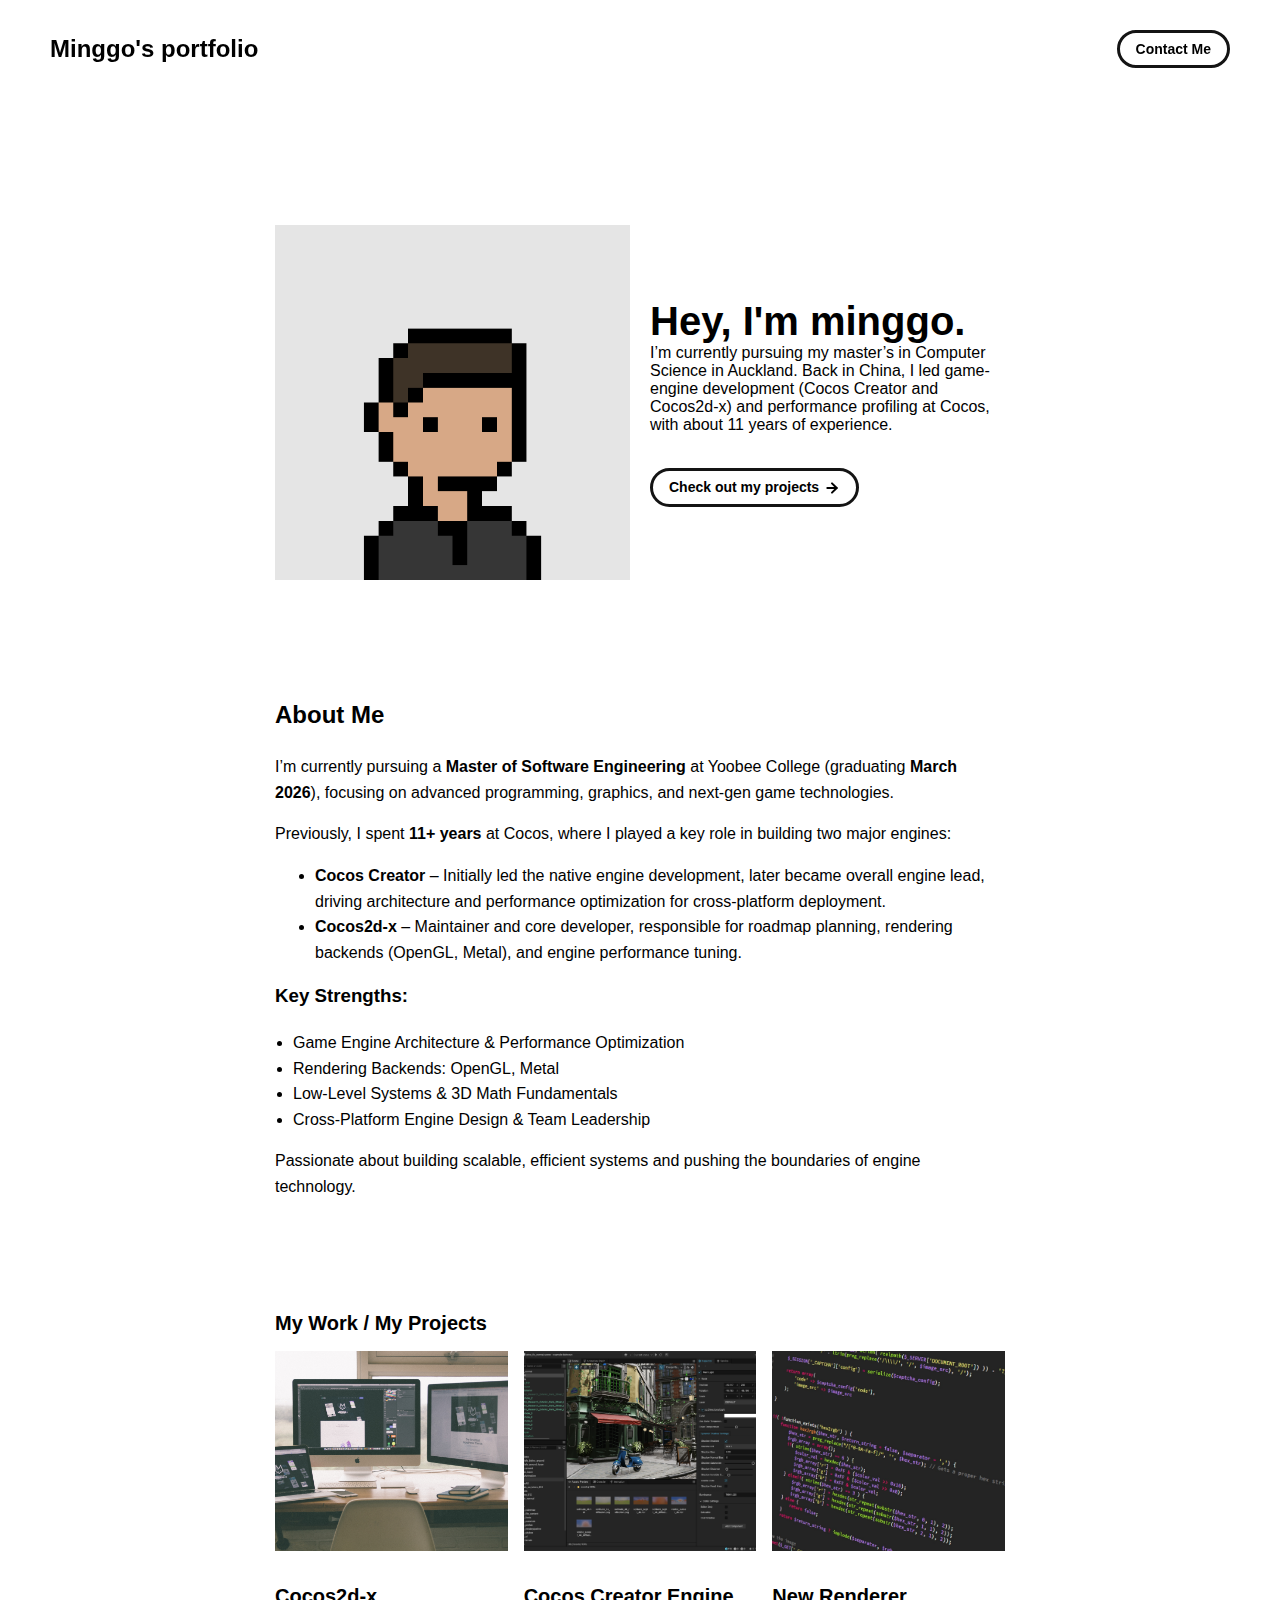
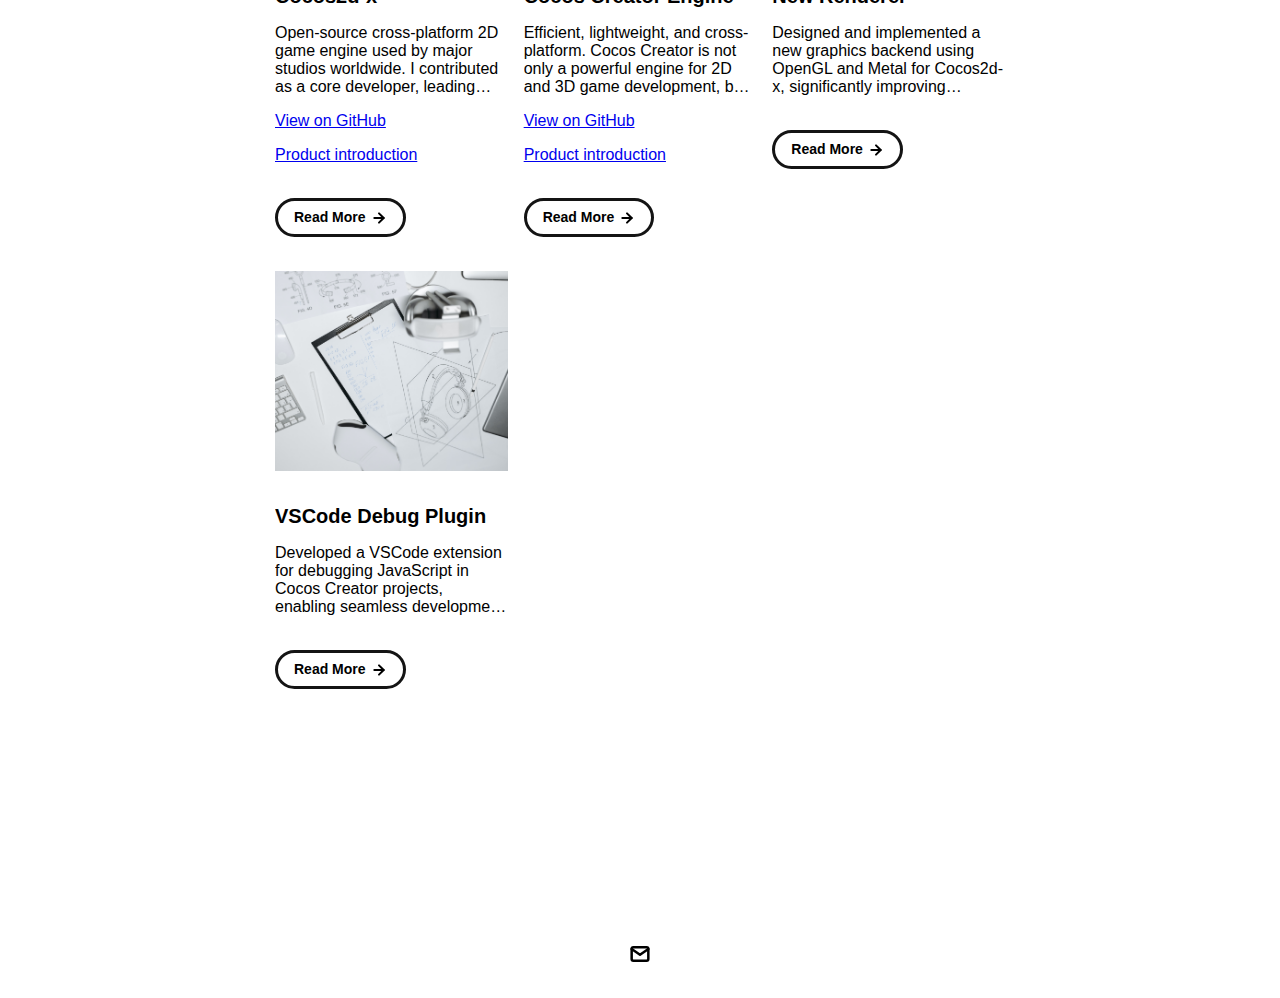
<file: index.html>
<!DOCTYPE html>
<html lang="en">
	<head>
		<meta charset="utf-8">

    <!-- 
      TODO

      Upload your Unemployable (or whatever photo you like) to the assets/images folder
      and change the name of the image below to match the uploaded one

      Change the title in the <title> tag to whatever you would like the title of your portfolio to be

      This should be the same across all pages.
     -->
    <link rel="icon" href="./assets/images/1311.png" />
		<title>Portfolio</title>
    <meta name="description" content="Minggo's portfolio.">
    <meta name="viewport" content="width=device-width, initial-scale=1" />

		<link rel="stylesheet" href="./css/layout.css">
    <link rel="stylesheet" href="./css/typography.css">
    <link rel="stylesheet" href="./css/utilities.css">

		<script defer src="./js/script.js"></script>
	</head>
	<body>
    <!-- NAVBAR -->
    <div class="navbar">
      <a class="nav-title-link" href="./index.html">
        <!-- TODO - Change the "Portfolio Title" to whatever you want displayed in the top left -->
        <span class="nav-title">Minggo's portfolio</span>
         <!-- TODO - Change the email after 'mailto:' to your email address for contact -->
        <a class="button" href="mailto:nudtzxm@gmail.com">
          <span class="button-text">Contact Me</span>
        </a>
      </a>
    </div>

    <!-- MAIN PAGE CONTENT -->
    <div id="main-content">

      <!-- PORTFOLIO HEADER -->
      <div id="portfolio-header">
        <div id="portfolio-header-image-container">
          <!-- 
            TODO

            - Change the img "src" attribute to point to the Unemployable image you uploaded (or whatever image).
            - Change the number to point to your Unemployable & replace the OpenSea link with your own
            - If you aren't using an Unemployable as your image, remove the entire "a" element
          -->
          <img src="./assets/images/1311.png" class="portfolio-header-image">
        </div>

          <!-- 
            TODO

            - Change the main-title to whatver you want
            - Change the body-text after that to a quick introduction to what you do
            - Edit the button text if you feel like it. It will link to the projects section below.
          -->
        <div id="portfolio-header-text-container">
            <div class="header-text">
              <span class="main-title">Hey, I'm minggo.</span>
              <div class="body-text">I’m currently pursuing my master’s in Computer Science in Auckland. Back in China, I led game-engine development (Cocos Creator and Cocos2d-x) and performance profiling at Cocos, with about 11 years of experience. </div>
            </div>
            <a class="button" id="my-work-link">
              <span class="button-text">Check out my projects</span> 
              <image src="./assets/icons/arrow-right.svg" class="right-arrow-icon"/>
            </a>
        </div>
      </div>

      <!-- ABOUT SECTION -->
      <!-- 
        TODO

        - Change the subheader-text to whatever header you want
        - Add paragraphs using the <div class="body-text"></div> elements in the "about-section-content"
      -->
      <section id="about-me" style="max-width: 800px; margin: auto; line-height: 1.6;">
      <h2>About Me</h2>
      <p>
        I’m currently pursuing a <strong>Master of Software Engineering</strong> at Yoobee College (graduating <strong>March 2026</strong>), focusing on advanced programming, graphics, and next-gen game technologies.
      </p>
      <p>
        Previously, I spent <strong>11+ years</strong> at Cocos, where I played a key role in building two major engines:
        <ul>
          <li><strong>Cocos Creator</strong> – Initially led the native engine development, later became overall engine lead, driving architecture and performance optimization for cross-platform deployment.</li>
          <li><strong>Cocos2d-x</strong> – Maintainer and core developer, responsible for roadmap planning, rendering backends (OpenGL, Metal), and engine performance tuning.</li>
        </ul>
      </p>
      <h3 style="margin-top: 12px;">Key Strengths:</h3>
      <ul style="margin: 6px 0; padding-left: 18px;">
        <li>Game Engine Architecture & Performance Optimization</li>
        <li>Rendering Backends: OpenGL, Metal</li>
        <li>Low-Level Systems & 3D Math Fundamentals</li>
        <li>Cross-Platform Engine Design & Team Leadership</li>
      </ul>
      <p>
        Passionate about building scalable, efficient systems and pushing the boundaries of engine technology.
      </p>
    </section>



      <!-- PROJECTS / MY WORK SECTION -->
      <div id="my-work-section">
        <!-- TODO - Change the subheader-text to whatever you want the Projects section header to say -->
        <span class="subheader-text">My Work / My Projects</span>

        <div class="projects-container">
          <!-- Project 1: Cocos2d-x -->
          <div class="project-card">
            <img src="./assets/images/desktop.jpeg" class="project-image">
            <div class="project-card-text-container">
              <div class="subheader-text project-title">Cocos2d-x</div>
              <div class="body-text project-card-text">
                Open-source cross-platform 2D game engine used by major studios worldwide. I contributed as a core developer, leading roadmap planning, rendering backend integration, and engine optimization.
              </div>
              <a class="external-link" href="https://github.com/cocos2d/cocos2d-x" target="_blank">View on GitHub</a>
              <a class="external-link" href="https://www.cocos.com/en/cocos2d-x" target="_blank">Product introduction</a>
            </div>
            <a class="button" href="./project-pages/cocos2d-x.html">
              <span class="button-text">Read More</span>
              <image src="./assets/icons/arrow-right.svg" class="right-arrow-icon"/>
            </a>
          </div>

          <!-- Project: Cocos Creator -->
          <div class="project-card">
            <img src="./assets/images/cocos-creator.png" class="project-image" alt="Cocos Creator">
            <div class="project-card-text-container">
              <div class="subheader-text project-title">Cocos Creator Engine</div>
              <div class="body-text project-card-text">
                Efficient, lightweight, and cross-platform. Cocos Creator is not only a powerful engine for 2D and 3D game development, 
                but also supports real-time 3D content creation for automotive, XR, and education. I led the native engine development and 
                later became overall engine lead, driving architecture and performance optimization for cross-platform deployment.
              </div>
              <a class="external-link" href="https://github.com/cocos/cocos-engine" target="_blank">View on GitHub</a>
              <a class="external-link" href="https://www.cocos.com/en/creator" target="_blank">Product introduction</a>
            </div>
            <a class="button" href="./project-pages/cocos-creator.html">
              <span class="button-text">Read More</span>
              <image src="./assets/icons/arrow-right.svg" class="right-arrow-icon"/>
            </a>
          </div>

          <!-- Project 2: New Renderer -->
          <div class="project-card">
            <img src="./assets/images/code.jpeg" class="project-image">
            <div class="project-card-text-container">
              <div class="subheader-text project-title">New Renderer</div>
              <div class="body-text project-card-text">
                Designed and implemented a new graphics backend using OpenGL and Metal for Cocos2d-x, significantly improving rendering performance and extending platform support for iOS/macOS.
              </div>
            </div>
            <a class="button" href="./project-pages/new-renderer.html">
              <span class="button-text">Read More</span>
              <image src="./assets/icons/arrow-right.svg" class="right-arrow-icon"/>
            </a>
          </div>

          <!-- Project 3: VSCode Debug Plugin -->
          <div class="project-card">
            <img src="./assets/images/sketchbook.jpeg" class="project-image">
            <div class="project-card-text-container">
              <div class="subheader-text project-title">VSCode Debug Plugin</div>
              <div class="body-text project-card-text">
                Developed a VSCode extension for debugging JavaScript in Cocos Creator projects, enabling seamless development and testing experience for game developers.
              </div>
            </div>
            <a class="button" href="./project-pages/vscode-debug.html">
              <span class="button-text">Read More</span>
              <image src="./assets/icons/arrow-right.svg" class="right-arrow-icon"/>
            </a>
          </div>
        </div>

      </div>
    </div>

    <!-- FOOTER -->
    <div id="footer">
      <!-- 
        TODO - Change href to your Instagram account (can also delete entire "a" element if no Instagram) 

        This should be the same across all pages.
      -->
      <!-- <a class="icon-link" target="_blank" href="https://twitter.com/whitevans_eth">
        <image src="./assets/icons/instagram.svg" class="footer-icon"/>
      </a> -->
      <!-- 
        TODO - Change href to your Twitter account (can also delete entire "a" element if no Twitter) 
      
        This should be the same across all pages.
      -->
      <!-- <a class="icon-link" target="_blank" href="https://twitter.com/whitevans_eth">
        <image src="./assets/icons/twitter.svg" class="footer-icon"/>
      </a> -->
      <!-- 
        TODO - Change the email after "mailto" to your contact email 
      
        This should be the same across all pages.
      -->
      <a class="icon-link" href="mailto:nudtzxm@gmail.com">
        <image src="./assets/icons/mail.svg" class="footer-icon"/>
      </a>
    </div>

	</body>
</html>
</file>
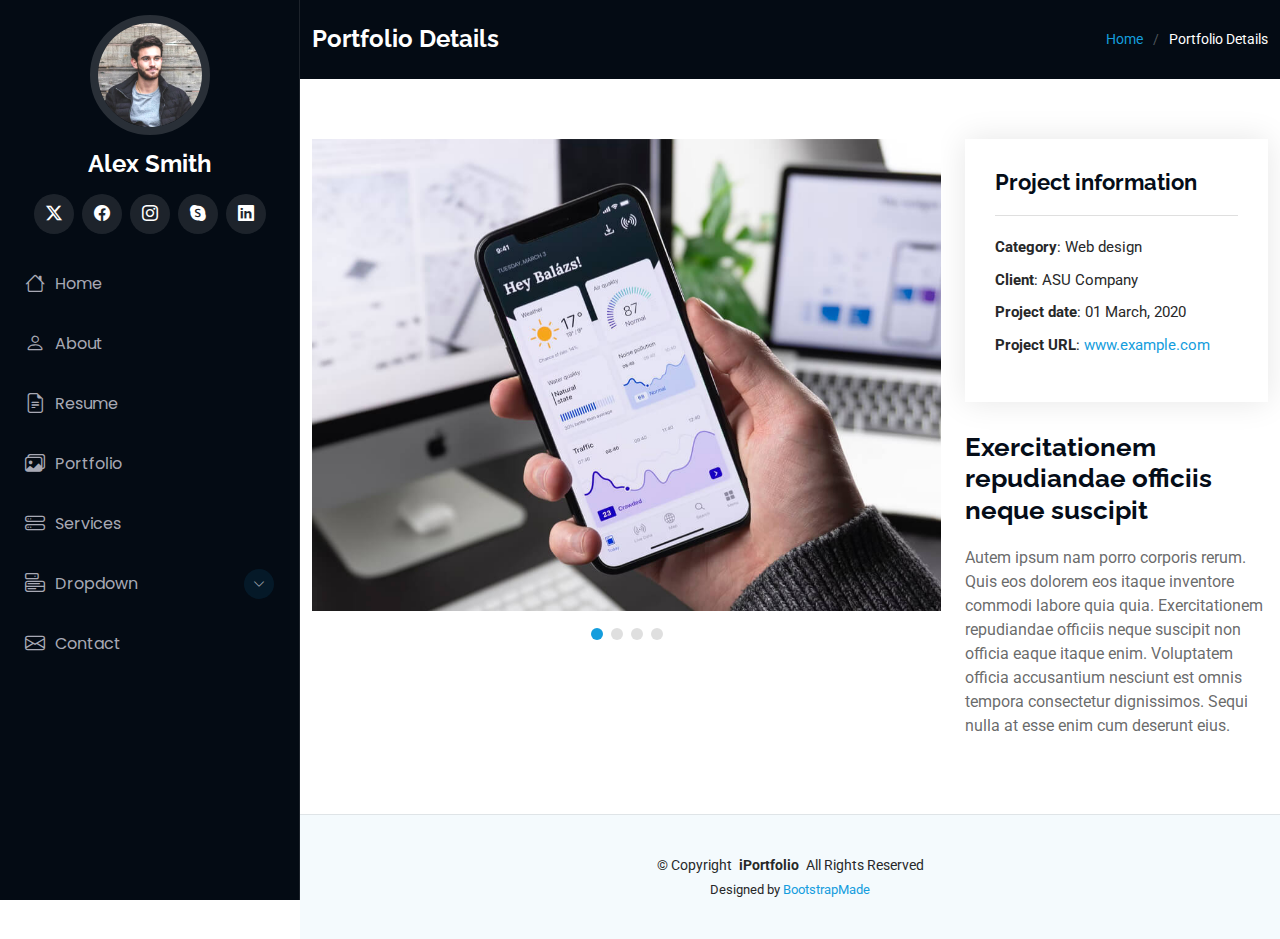
<file: portfolio-details.html>
<!DOCTYPE html>
<html lang="en">

<head>
  <meta charset="utf-8">
  <meta content="width=device-width, initial-scale=1.0" name="viewport">
  <title>Portfolio Details - iPortfolio Bootstrap Template</title>
  <meta content="" name="description">
  <meta content="" name="keywords">

  <!-- Favicons -->
  <link href="assets/img/favicon.png" rel="icon">
  <link href="assets/img/apple-touch-icon.png" rel="apple-touch-icon">

  <!-- Fonts -->
  <link href="https://fonts.googleapis.com" rel="preconnect">
  <link href="https://fonts.gstatic.com" rel="preconnect" crossorigin>
  <link href="https://fonts.googleapis.com/css2?family=Roboto:ital,wght@0,100;0,300;0,400;0,500;0,700;0,900;1,100;1,300;1,400;1,500;1,700;1,900&family=Poppins:ital,wght@0,100;0,200;0,300;0,400;0,500;0,600;0,700;0,800;0,900;1,100;1,200;1,300;1,400;1,500;1,600;1,700;1,800;1,900&family=Raleway:ital,wght@0,100;0,200;0,300;0,400;0,500;0,600;0,700;0,800;0,900;1,100;1,200;1,300;1,400;1,500;1,600;1,700;1,800;1,900&display=swap" rel="stylesheet">

  <!-- Vendor CSS Files -->
  <link href="assets/vendor/bootstrap/css/bootstrap.min.css" rel="stylesheet">
  <link href="assets/vendor/bootstrap-icons/bootstrap-icons.css" rel="stylesheet">
  <link href="assets/vendor/aos/aos.css" rel="stylesheet">
  <link href="assets/vendor/glightbox/css/glightbox.min.css" rel="stylesheet">
  <link href="assets/vendor/swiper/swiper-bundle.min.css" rel="stylesheet">

  <!-- Main CSS File -->
  <link href="assets/css/main.css" rel="stylesheet">

  <!-- =======================================================
  * Template Name: iPortfolio
  * Template URL: https://bootstrapmade.com/iportfolio-bootstrap-portfolio-websites-template/
  * Updated: Jun 29 2024 with Bootstrap v5.3.3
  * Author: BootstrapMade.com
  * License: https://bootstrapmade.com/license/
  ======================================================== -->
</head>

<body class="portfolio-details-page">

  <header id="header" class="header dark-background d-flex flex-column">
    <i class="header-toggle d-xl-none bi bi-list"></i>

    <div class="profile-img">
      <img src="assets/img/my-profile-img.jpg" alt="" class="img-fluid rounded-circle">
    </div>

    <a href="index.html" class="logo d-flex align-items-center justify-content-center">
      <!-- Uncomment the line below if you also wish to use an image logo -->
      <!-- <img src="assets/img/logo.png" alt=""> -->
      <h1 class="sitename">Alex Smith</h1>
    </a>

    <div class="social-links text-center">
      <a href="#" class="twitter"><i class="bi bi-twitter-x"></i></a>
      <a href="#" class="facebook"><i class="bi bi-facebook"></i></a>
      <a href="#" class="instagram"><i class="bi bi-instagram"></i></a>
      <a href="#" class="google-plus"><i class="bi bi-skype"></i></a>
      <a href="#" class="linkedin"><i class="bi bi-linkedin"></i></a>
    </div>

    <nav id="navmenu" class="navmenu">
      <ul>
        <li><a href="#hero"><i class="bi bi-house navicon"></i>Home</a></li>
        <li><a href="#about"><i class="bi bi-person navicon"></i> About</a></li>
        <li><a href="#resume"><i class="bi bi-file-earmark-text navicon"></i> Resume</a></li>
        <li><a href="#portfolio"><i class="bi bi-images navicon"></i> Portfolio</a></li>
        <li><a href="#services"><i class="bi bi-hdd-stack navicon"></i> Services</a></li>
        <li class="dropdown"><a href="#"><i class="bi bi-menu-button navicon"></i> <span>Dropdown</span> <i class="bi bi-chevron-down toggle-dropdown"></i></a>
          <ul>
            <li><a href="#">Dropdown 1</a></li>
            <li class="dropdown"><a href="#"><span>Deep Dropdown</span> <i class="bi bi-chevron-down toggle-dropdown"></i></a>
              <ul>
                <li><a href="#">Deep Dropdown 1</a></li>
                <li><a href="#">Deep Dropdown 2</a></li>
                <li><a href="#">Deep Dropdown 3</a></li>
                <li><a href="#">Deep Dropdown 4</a></li>
                <li><a href="#">Deep Dropdown 5</a></li>
              </ul>
            </li>
            <li><a href="#">Dropdown 2</a></li>
            <li><a href="#">Dropdown 3</a></li>
            <li><a href="#">Dropdown 4</a></li>
          </ul>
        </li>
        <li><a href="#contact"><i class="bi bi-envelope navicon"></i> Contact</a></li>
      </ul>
    </nav>

  </header>

  <main class="main">

    <!-- Page Title -->
    <div class="page-title dark-background">
      <div class="container d-lg-flex justify-content-between align-items-center">
        <h1 class="mb-2 mb-lg-0">Portfolio Details</h1>
        <nav class="breadcrumbs">
          <ol>
            <li><a href="index.html">Home</a></li>
            <li class="current">Portfolio Details</li>
          </ol>
        </nav>
      </div>
    </div><!-- End Page Title -->

    <!-- Portfolio Details Section -->
    <section id="portfolio-details" class="portfolio-details section">

      <div class="container" data-aos="fade-up" data-aos-delay="100">

        <div class="row gy-4">

          <div class="col-lg-8">
            <div class="portfolio-details-slider swiper init-swiper">

              <script type="application/json" class="swiper-config">
                {
                  "loop": true,
                  "speed": 600,
                  "autoplay": {
                    "delay": 5000
                  },
                  "slidesPerView": "auto",
                  "pagination": {
                    "el": ".swiper-pagination",
                    "type": "bullets",
                    "clickable": true
                  }
                }
              </script>

              <div class="swiper-wrapper align-items-center">

                <div class="swiper-slide">
                  <img src="assets/img/portfolio/app-1.jpg" alt="">
                </div>

                <div class="swiper-slide">
                  <img src="assets/img/portfolio/product-1.jpg" alt="">
                </div>

                <div class="swiper-slide">
                  <img src="assets/img/portfolio/branding-1.jpg" alt="">
                </div>

                <div class="swiper-slide">
                  <img src="assets/img/portfolio/books-1.jpg" alt="">
                </div>

              </div>
              <div class="swiper-pagination"></div>
            </div>
          </div>

          <div class="col-lg-4">
            <div class="portfolio-info" data-aos="fade-up" data-aos-delay="200">
              <h3>Project information</h3>
              <ul>
                <li><strong>Category</strong>: Web design</li>
                <li><strong>Client</strong>: ASU Company</li>
                <li><strong>Project date</strong>: 01 March, 2020</li>
                <li><strong>Project URL</strong>: <a href="#">www.example.com</a></li>
              </ul>
            </div>
            <div class="portfolio-description" data-aos="fade-up" data-aos-delay="300">
              <h2>Exercitationem repudiandae officiis neque suscipit</h2>
              <p>
                Autem ipsum nam porro corporis rerum. Quis eos dolorem eos itaque inventore commodi labore quia quia. Exercitationem repudiandae officiis neque suscipit non officia eaque itaque enim. Voluptatem officia accusantium nesciunt est omnis tempora consectetur dignissimos. Sequi nulla at esse enim cum deserunt eius.
              </p>
            </div>
          </div>

        </div>

      </div>

    </section><!-- /Portfolio Details Section -->

  </main>

  <footer id="footer" class="footer position-relative light-background">

    <div class="container">
      <div class="copyright text-center ">
        <p>© <span>Copyright</span> <strong class="px-1 sitename">iPortfolio</strong> <span>All Rights Reserved</span></p>
      </div>
      <div class="credits">
        <!-- All the links in the footer should remain intact. -->
        <!-- You can delete the links only if you've purchased the pro version. -->
        <!-- Licensing information: https://bootstrapmade.com/license/ -->
        <!-- Purchase the pro version with working PHP/AJAX contact form: [buy-url] -->
        Designed by <a href="https://bootstrapmade.com/">BootstrapMade</a>
      </div>
    </div>

  </footer>

  <!-- Scroll Top -->
  <a href="#" id="scroll-top" class="scroll-top d-flex align-items-center justify-content-center"><i class="bi bi-arrow-up-short"></i></a>

  <!-- Preloader -->
  <div id="preloader"></div>

  <!-- Vendor JS Files -->
  <script src="assets/vendor/bootstrap/js/bootstrap.bundle.min.js"></script>
  <script src="assets/vendor/php-email-form/validate.js"></script>
  <script src="assets/vendor/aos/aos.js"></script>
  <script src="assets/vendor/typed.js/typed.umd.js"></script>
  <script src="assets/vendor/purecounter/purecounter_vanilla.js"></script>
  <script src="assets/vendor/waypoints/noframework.waypoints.js"></script>
  <script src="assets/vendor/glightbox/js/glightbox.min.js"></script>
  <script src="assets/vendor/imagesloaded/imagesloaded.pkgd.min.js"></script>
  <script src="assets/vendor/isotope-layout/isotope.pkgd.min.js"></script>
  <script src="assets/vendor/swiper/swiper-bundle.min.js"></script>

  <!-- Main JS File -->
  <script src="assets/js/main.js"></script>

</body>

</html>
</file>
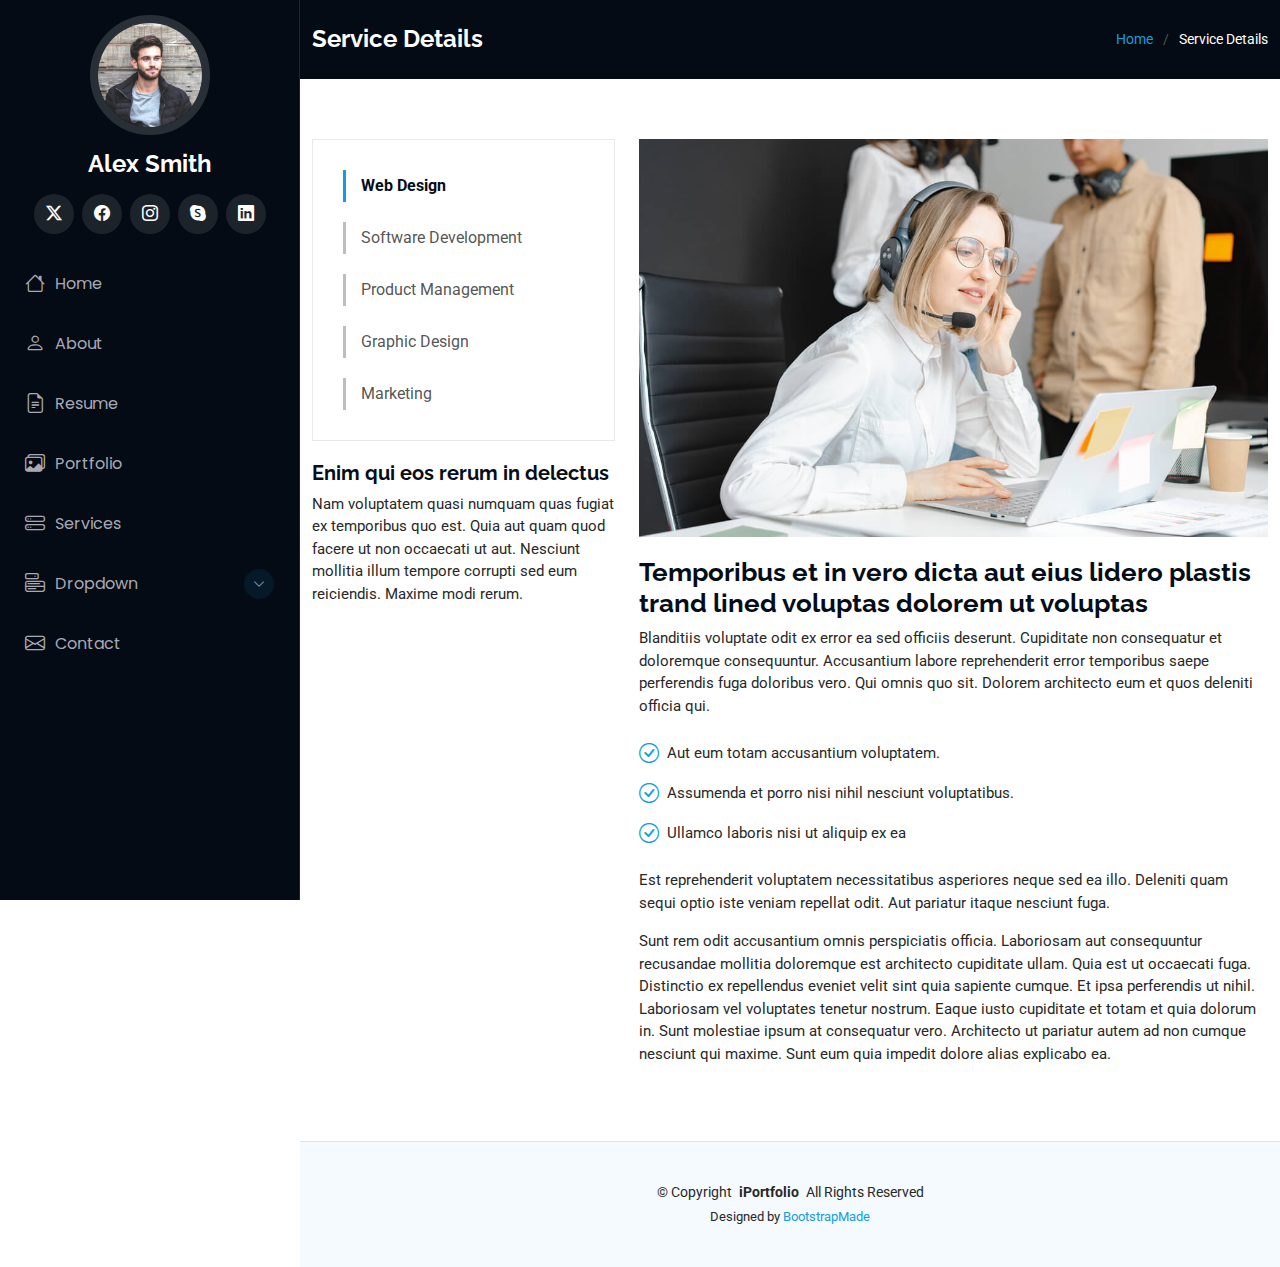
<file: service-details.html>
<!DOCTYPE html>
<html lang="en">

<head>
  <meta charset="utf-8">
  <meta content="width=device-width, initial-scale=1.0" name="viewport">
  <title>Service Details - iPortfolio Bootstrap Template</title>
  <meta content="" name="description">
  <meta content="" name="keywords">

  <!-- Favicons -->
  <link href="assets/img/favicon.png" rel="icon">
  <link href="assets/img/apple-touch-icon.png" rel="apple-touch-icon">

  <!-- Fonts -->
  <link href="https://fonts.googleapis.com" rel="preconnect">
  <link href="https://fonts.gstatic.com" rel="preconnect" crossorigin>
  <link href="https://fonts.googleapis.com/css2?family=Roboto:ital,wght@0,100;0,300;0,400;0,500;0,700;0,900;1,100;1,300;1,400;1,500;1,700;1,900&family=Poppins:ital,wght@0,100;0,200;0,300;0,400;0,500;0,600;0,700;0,800;0,900;1,100;1,200;1,300;1,400;1,500;1,600;1,700;1,800;1,900&family=Raleway:ital,wght@0,100;0,200;0,300;0,400;0,500;0,600;0,700;0,800;0,900;1,100;1,200;1,300;1,400;1,500;1,600;1,700;1,800;1,900&display=swap" rel="stylesheet">

  <!-- Vendor CSS Files -->
  <link href="assets/vendor/bootstrap/css/bootstrap.min.css" rel="stylesheet">
  <link href="assets/vendor/bootstrap-icons/bootstrap-icons.css" rel="stylesheet">
  <link href="assets/vendor/aos/aos.css" rel="stylesheet">
  <link href="assets/vendor/glightbox/css/glightbox.min.css" rel="stylesheet">
  <link href="assets/vendor/swiper/swiper-bundle.min.css" rel="stylesheet">

  <!-- Main CSS File -->
  <link href="assets/css/main.css" rel="stylesheet">

  <!-- =======================================================
  * Template Name: iPortfolio
  * Template URL: https://bootstrapmade.com/iportfolio-bootstrap-portfolio-websites-template/
  * Updated: Jun 29 2024 with Bootstrap v5.3.3
  * Author: BootstrapMade.com
  * License: https://bootstrapmade.com/license/
  ======================================================== -->
</head>

<body class="service-details-page">

  <header id="header" class="header dark-background d-flex flex-column">
    <i class="header-toggle d-xl-none bi bi-list"></i>

    <div class="profile-img">
      <img src="assets/img/my-profile-img.jpg" alt="" class="img-fluid rounded-circle">
    </div>

    <a href="index.html" class="logo d-flex align-items-center justify-content-center">
      <!-- Uncomment the line below if you also wish to use an image logo -->
      <!-- <img src="assets/img/logo.png" alt=""> -->
      <h1 class="sitename">Alex Smith</h1>
    </a>

    <div class="social-links text-center">
      <a href="#" class="twitter"><i class="bi bi-twitter-x"></i></a>
      <a href="#" class="facebook"><i class="bi bi-facebook"></i></a>
      <a href="#" class="instagram"><i class="bi bi-instagram"></i></a>
      <a href="#" class="google-plus"><i class="bi bi-skype"></i></a>
      <a href="#" class="linkedin"><i class="bi bi-linkedin"></i></a>
    </div>

    <nav id="navmenu" class="navmenu">
      <ul>
        <li><a href="#hero"><i class="bi bi-house navicon"></i>Home</a></li>
        <li><a href="#about"><i class="bi bi-person navicon"></i> About</a></li>
        <li><a href="#resume"><i class="bi bi-file-earmark-text navicon"></i> Resume</a></li>
        <li><a href="#portfolio"><i class="bi bi-images navicon"></i> Portfolio</a></li>
        <li><a href="#services"><i class="bi bi-hdd-stack navicon"></i> Services</a></li>
        <li class="dropdown"><a href="#"><i class="bi bi-menu-button navicon"></i> <span>Dropdown</span> <i class="bi bi-chevron-down toggle-dropdown"></i></a>
          <ul>
            <li><a href="#">Dropdown 1</a></li>
            <li class="dropdown"><a href="#"><span>Deep Dropdown</span> <i class="bi bi-chevron-down toggle-dropdown"></i></a>
              <ul>
                <li><a href="#">Deep Dropdown 1</a></li>
                <li><a href="#">Deep Dropdown 2</a></li>
                <li><a href="#">Deep Dropdown 3</a></li>
                <li><a href="#">Deep Dropdown 4</a></li>
                <li><a href="#">Deep Dropdown 5</a></li>
              </ul>
            </li>
            <li><a href="#">Dropdown 2</a></li>
            <li><a href="#">Dropdown 3</a></li>
            <li><a href="#">Dropdown 4</a></li>
          </ul>
        </li>
        <li><a href="#contact"><i class="bi bi-envelope navicon"></i> Contact</a></li>
      </ul>
    </nav>

  </header>

  <main class="main">

    <!-- Page Title -->
    <div class="page-title dark-background">
      <div class="container d-lg-flex justify-content-between align-items-center">
        <h1 class="mb-2 mb-lg-0">Service Details</h1>
        <nav class="breadcrumbs">
          <ol>
            <li><a href="index.html">Home</a></li>
            <li class="current">Service Details</li>
          </ol>
        </nav>
      </div>
    </div><!-- End Page Title -->

    <!-- Service Details Section -->
    <section id="service-details" class="service-details section">

      <div class="container">

        <div class="row gy-4">

          <div class="col-lg-4" data-aos="fade-up" data-aos-delay="100">
            <div class="services-list">
              <a href="#" class="active">Web Design</a>
              <a href="#">Software Development</a>
              <a href="#">Product Management</a>
              <a href="#">Graphic Design</a>
              <a href="#">Marketing</a>
            </div>

            <h4>Enim qui eos rerum in delectus</h4>
            <p>Nam voluptatem quasi numquam quas fugiat ex temporibus quo est. Quia aut quam quod facere ut non occaecati ut aut. Nesciunt mollitia illum tempore corrupti sed eum reiciendis. Maxime modi rerum.</p>
          </div>

          <div class="col-lg-8" data-aos="fade-up" data-aos-delay="200">
            <img src="assets/img/services.jpg" alt="" class="img-fluid services-img">
            <h3>Temporibus et in vero dicta aut eius lidero plastis trand lined voluptas dolorem ut voluptas</h3>
            <p>
              Blanditiis voluptate odit ex error ea sed officiis deserunt. Cupiditate non consequatur et doloremque consequuntur. Accusantium labore reprehenderit error temporibus saepe perferendis fuga doloribus vero. Qui omnis quo sit. Dolorem architecto eum et quos deleniti officia qui.
            </p>
            <ul>
              <li><i class="bi bi-check-circle"></i> <span>Aut eum totam accusantium voluptatem.</span></li>
              <li><i class="bi bi-check-circle"></i> <span>Assumenda et porro nisi nihil nesciunt voluptatibus.</span></li>
              <li><i class="bi bi-check-circle"></i> <span>Ullamco laboris nisi ut aliquip ex ea</span></li>
            </ul>
            <p>
              Est reprehenderit voluptatem necessitatibus asperiores neque sed ea illo. Deleniti quam sequi optio iste veniam repellat odit. Aut pariatur itaque nesciunt fuga.
            </p>
            <p>
              Sunt rem odit accusantium omnis perspiciatis officia. Laboriosam aut consequuntur recusandae mollitia doloremque est architecto cupiditate ullam. Quia est ut occaecati fuga. Distinctio ex repellendus eveniet velit sint quia sapiente cumque. Et ipsa perferendis ut nihil. Laboriosam vel voluptates tenetur nostrum. Eaque iusto cupiditate et totam et quia dolorum in. Sunt molestiae ipsum at consequatur vero. Architecto ut pariatur autem ad non cumque nesciunt qui maxime. Sunt eum quia impedit dolore alias explicabo ea.
            </p>
          </div>

        </div>

      </div>

    </section><!-- /Service Details Section -->

  </main>

  <footer id="footer" class="footer position-relative light-background">

    <div class="container">
      <div class="copyright text-center ">
        <p>© <span>Copyright</span> <strong class="px-1 sitename">iPortfolio</strong> <span>All Rights Reserved</span></p>
      </div>
      <div class="credits">
        <!-- All the links in the footer should remain intact. -->
        <!-- You can delete the links only if you've purchased the pro version. -->
        <!-- Licensing information: https://bootstrapmade.com/license/ -->
        <!-- Purchase the pro version with working PHP/AJAX contact form: [buy-url] -->
        Designed by <a href="https://bootstrapmade.com/">BootstrapMade</a>
      </div>
    </div>

  </footer>

  <!-- Scroll Top -->
  <a href="#" id="scroll-top" class="scroll-top d-flex align-items-center justify-content-center"><i class="bi bi-arrow-up-short"></i></a>

  <!-- Preloader -->
  <div id="preloader"></div>

  <!-- Vendor JS Files -->
  <script src="assets/vendor/bootstrap/js/bootstrap.bundle.min.js"></script>
  <script src="assets/vendor/php-email-form/validate.js"></script>
  <script src="assets/vendor/aos/aos.js"></script>
  <script src="assets/vendor/typed.js/typed.umd.js"></script>
  <script src="assets/vendor/purecounter/purecounter_vanilla.js"></script>
  <script src="assets/vendor/waypoints/noframework.waypoints.js"></script>
  <script src="assets/vendor/glightbox/js/glightbox.min.js"></script>
  <script src="assets/vendor/imagesloaded/imagesloaded.pkgd.min.js"></script>
  <script src="assets/vendor/isotope-layout/isotope.pkgd.min.js"></script>
  <script src="assets/vendor/swiper/swiper-bundle.min.js"></script>

  <!-- Main JS File -->
  <script src="assets/js/main.js"></script>

</body>

</html>
</file>
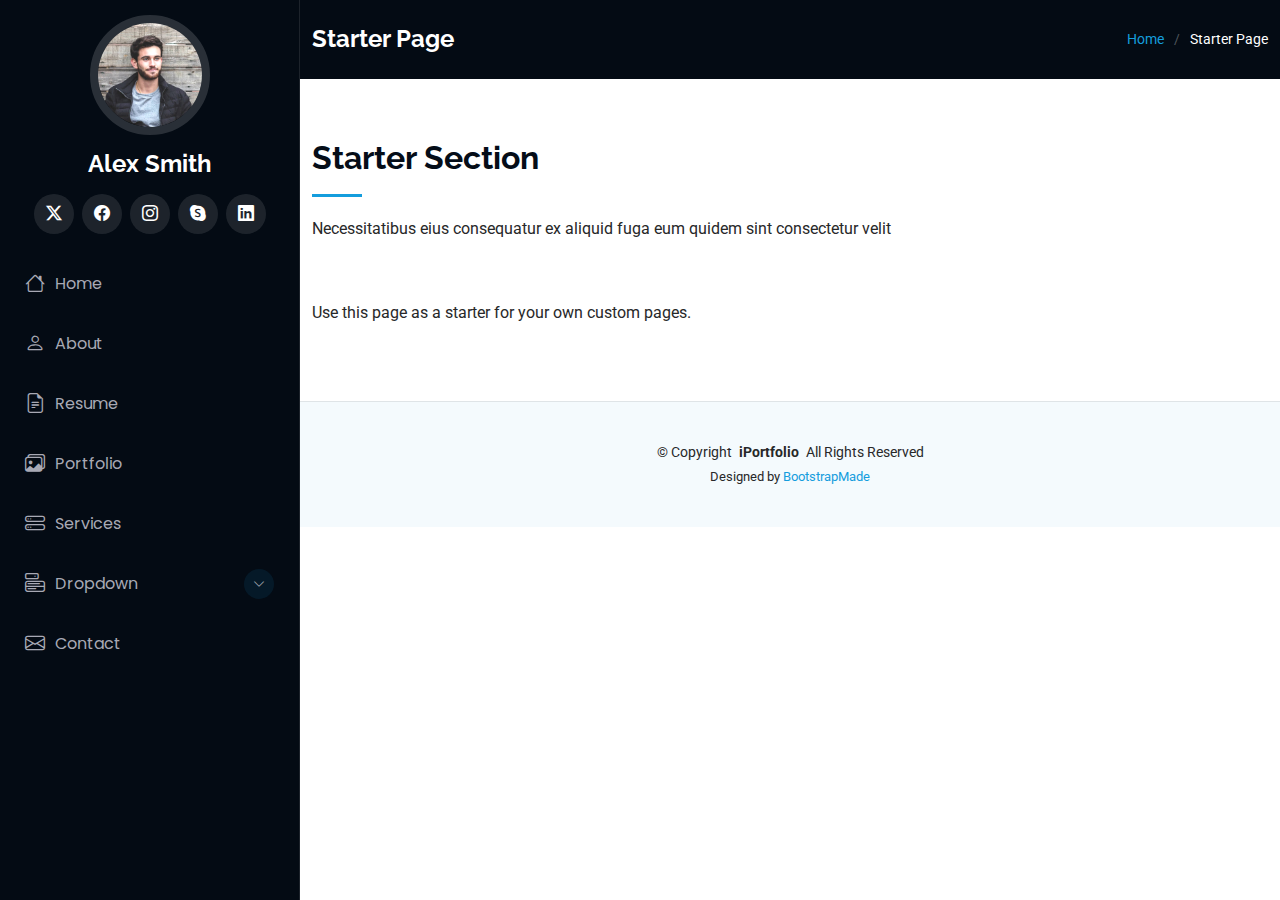
<file: starter-page.html>
<!DOCTYPE html>
<html lang="en">

<head>
  <meta charset="utf-8">
  <meta content="width=device-width, initial-scale=1.0" name="viewport">
  <title>Starter Page - iPortfolio Bootstrap Template</title>
  <meta content="" name="description">
  <meta content="" name="keywords">

  <!-- Favicons -->
  <link href="assets/img/favicon.png" rel="icon">
  <link href="assets/img/apple-touch-icon.png" rel="apple-touch-icon">

  <!-- Fonts -->
  <link href="https://fonts.googleapis.com" rel="preconnect">
  <link href="https://fonts.gstatic.com" rel="preconnect" crossorigin>
  <link href="https://fonts.googleapis.com/css2?family=Roboto:ital,wght@0,100;0,300;0,400;0,500;0,700;0,900;1,100;1,300;1,400;1,500;1,700;1,900&family=Poppins:ital,wght@0,100;0,200;0,300;0,400;0,500;0,600;0,700;0,800;0,900;1,100;1,200;1,300;1,400;1,500;1,600;1,700;1,800;1,900&family=Raleway:ital,wght@0,100;0,200;0,300;0,400;0,500;0,600;0,700;0,800;0,900;1,100;1,200;1,300;1,400;1,500;1,600;1,700;1,800;1,900&display=swap" rel="stylesheet">

  <!-- Vendor CSS Files -->
  <link href="assets/vendor/bootstrap/css/bootstrap.min.css" rel="stylesheet">
  <link href="assets/vendor/bootstrap-icons/bootstrap-icons.css" rel="stylesheet">
  <link href="assets/vendor/aos/aos.css" rel="stylesheet">
  <link href="assets/vendor/glightbox/css/glightbox.min.css" rel="stylesheet">
  <link href="assets/vendor/swiper/swiper-bundle.min.css" rel="stylesheet">

  <!-- Main CSS File -->
  <link href="assets/css/main.css" rel="stylesheet">

  <!-- =======================================================
  * Template Name: iPortfolio
  * Template URL: https://bootstrapmade.com/iportfolio-bootstrap-portfolio-websites-template/
  * Updated: Jun 29 2024 with Bootstrap v5.3.3
  * Author: BootstrapMade.com
  * License: https://bootstrapmade.com/license/
  ======================================================== -->
</head>

<body class="starter-page-page">

  <header id="header" class="header dark-background d-flex flex-column">
    <i class="header-toggle d-xl-none bi bi-list"></i>

    <div class="profile-img">
      <img src="assets/img/my-profile-img.jpg" alt="" class="img-fluid rounded-circle">
    </div>

    <a href="index.html" class="logo d-flex align-items-center justify-content-center">
      <!-- Uncomment the line below if you also wish to use an image logo -->
      <!-- <img src="assets/img/logo.png" alt=""> -->
      <h1 class="sitename">Alex Smith</h1>
    </a>

    <div class="social-links text-center">
      <a href="#" class="twitter"><i class="bi bi-twitter-x"></i></a>
      <a href="#" class="facebook"><i class="bi bi-facebook"></i></a>
      <a href="#" class="instagram"><i class="bi bi-instagram"></i></a>
      <a href="#" class="google-plus"><i class="bi bi-skype"></i></a>
      <a href="#" class="linkedin"><i class="bi bi-linkedin"></i></a>
    </div>

    <nav id="navmenu" class="navmenu">
      <ul>
        <li><a href="#hero"><i class="bi bi-house navicon"></i>Home</a></li>
        <li><a href="#about"><i class="bi bi-person navicon"></i> About</a></li>
        <li><a href="#resume"><i class="bi bi-file-earmark-text navicon"></i> Resume</a></li>
        <li><a href="#portfolio"><i class="bi bi-images navicon"></i> Portfolio</a></li>
        <li><a href="#services"><i class="bi bi-hdd-stack navicon"></i> Services</a></li>
        <li class="dropdown"><a href="#"><i class="bi bi-menu-button navicon"></i> <span>Dropdown</span> <i class="bi bi-chevron-down toggle-dropdown"></i></a>
          <ul>
            <li><a href="#">Dropdown 1</a></li>
            <li class="dropdown"><a href="#"><span>Deep Dropdown</span> <i class="bi bi-chevron-down toggle-dropdown"></i></a>
              <ul>
                <li><a href="#">Deep Dropdown 1</a></li>
                <li><a href="#">Deep Dropdown 2</a></li>
                <li><a href="#">Deep Dropdown 3</a></li>
                <li><a href="#">Deep Dropdown 4</a></li>
                <li><a href="#">Deep Dropdown 5</a></li>
              </ul>
            </li>
            <li><a href="#">Dropdown 2</a></li>
            <li><a href="#">Dropdown 3</a></li>
            <li><a href="#">Dropdown 4</a></li>
          </ul>
        </li>
        <li><a href="#contact"><i class="bi bi-envelope navicon"></i> Contact</a></li>
      </ul>
    </nav>

  </header>

  <main class="main">

    <!-- Page Title -->
    <div class="page-title dark-background">
      <div class="container d-lg-flex justify-content-between align-items-center">
        <h1 class="mb-2 mb-lg-0">Starter Page</h1>
        <nav class="breadcrumbs">
          <ol>
            <li><a href="index.html">Home</a></li>
            <li class="current">Starter Page</li>
          </ol>
        </nav>
      </div>
    </div><!-- End Page Title -->

    <!-- Starter Section Section -->
    <section id="starter-section" class="starter-section section">

      <!-- Section Title -->
      <div class="container section-title" data-aos="fade-up">
        <h2>Starter Section</h2>
        <p>Necessitatibus eius consequatur ex aliquid fuga eum quidem sint consectetur velit</p>
      </div><!-- End Section Title -->

      <div class="container" data-aos="fade-up">
        <p>Use this page as a starter for your own custom pages.</p>
      </div>

    </section><!-- /Starter Section Section -->

  </main>

  <footer id="footer" class="footer position-relative light-background">

    <div class="container">
      <div class="copyright text-center ">
        <p>© <span>Copyright</span> <strong class="px-1 sitename">iPortfolio</strong> <span>All Rights Reserved</span></p>
      </div>
      <div class="credits">
        <!-- All the links in the footer should remain intact. -->
        <!-- You can delete the links only if you've purchased the pro version. -->
        <!-- Licensing information: https://bootstrapmade.com/license/ -->
        <!-- Purchase the pro version with working PHP/AJAX contact form: [buy-url] -->
        Designed by <a href="https://bootstrapmade.com/">BootstrapMade</a>
      </div>
    </div>

  </footer>

  <!-- Scroll Top -->
  <a href="#" id="scroll-top" class="scroll-top d-flex align-items-center justify-content-center"><i class="bi bi-arrow-up-short"></i></a>

  <!-- Preloader -->
  <div id="preloader"></div>

  <!-- Vendor JS Files -->
  <script src="assets/vendor/bootstrap/js/bootstrap.bundle.min.js"></script>
  <script src="assets/vendor/php-email-form/validate.js"></script>
  <script src="assets/vendor/aos/aos.js"></script>
  <script src="assets/vendor/typed.js/typed.umd.js"></script>
  <script src="assets/vendor/purecounter/purecounter_vanilla.js"></script>
  <script src="assets/vendor/waypoints/noframework.waypoints.js"></script>
  <script src="assets/vendor/glightbox/js/glightbox.min.js"></script>
  <script src="assets/vendor/imagesloaded/imagesloaded.pkgd.min.js"></script>
  <script src="assets/vendor/isotope-layout/isotope.pkgd.min.js"></script>
  <script src="assets/vendor/swiper/swiper-bundle.min.js"></script>

  <!-- Main JS File -->
  <script src="assets/js/main.js"></script>

</body>

</html>
</file>
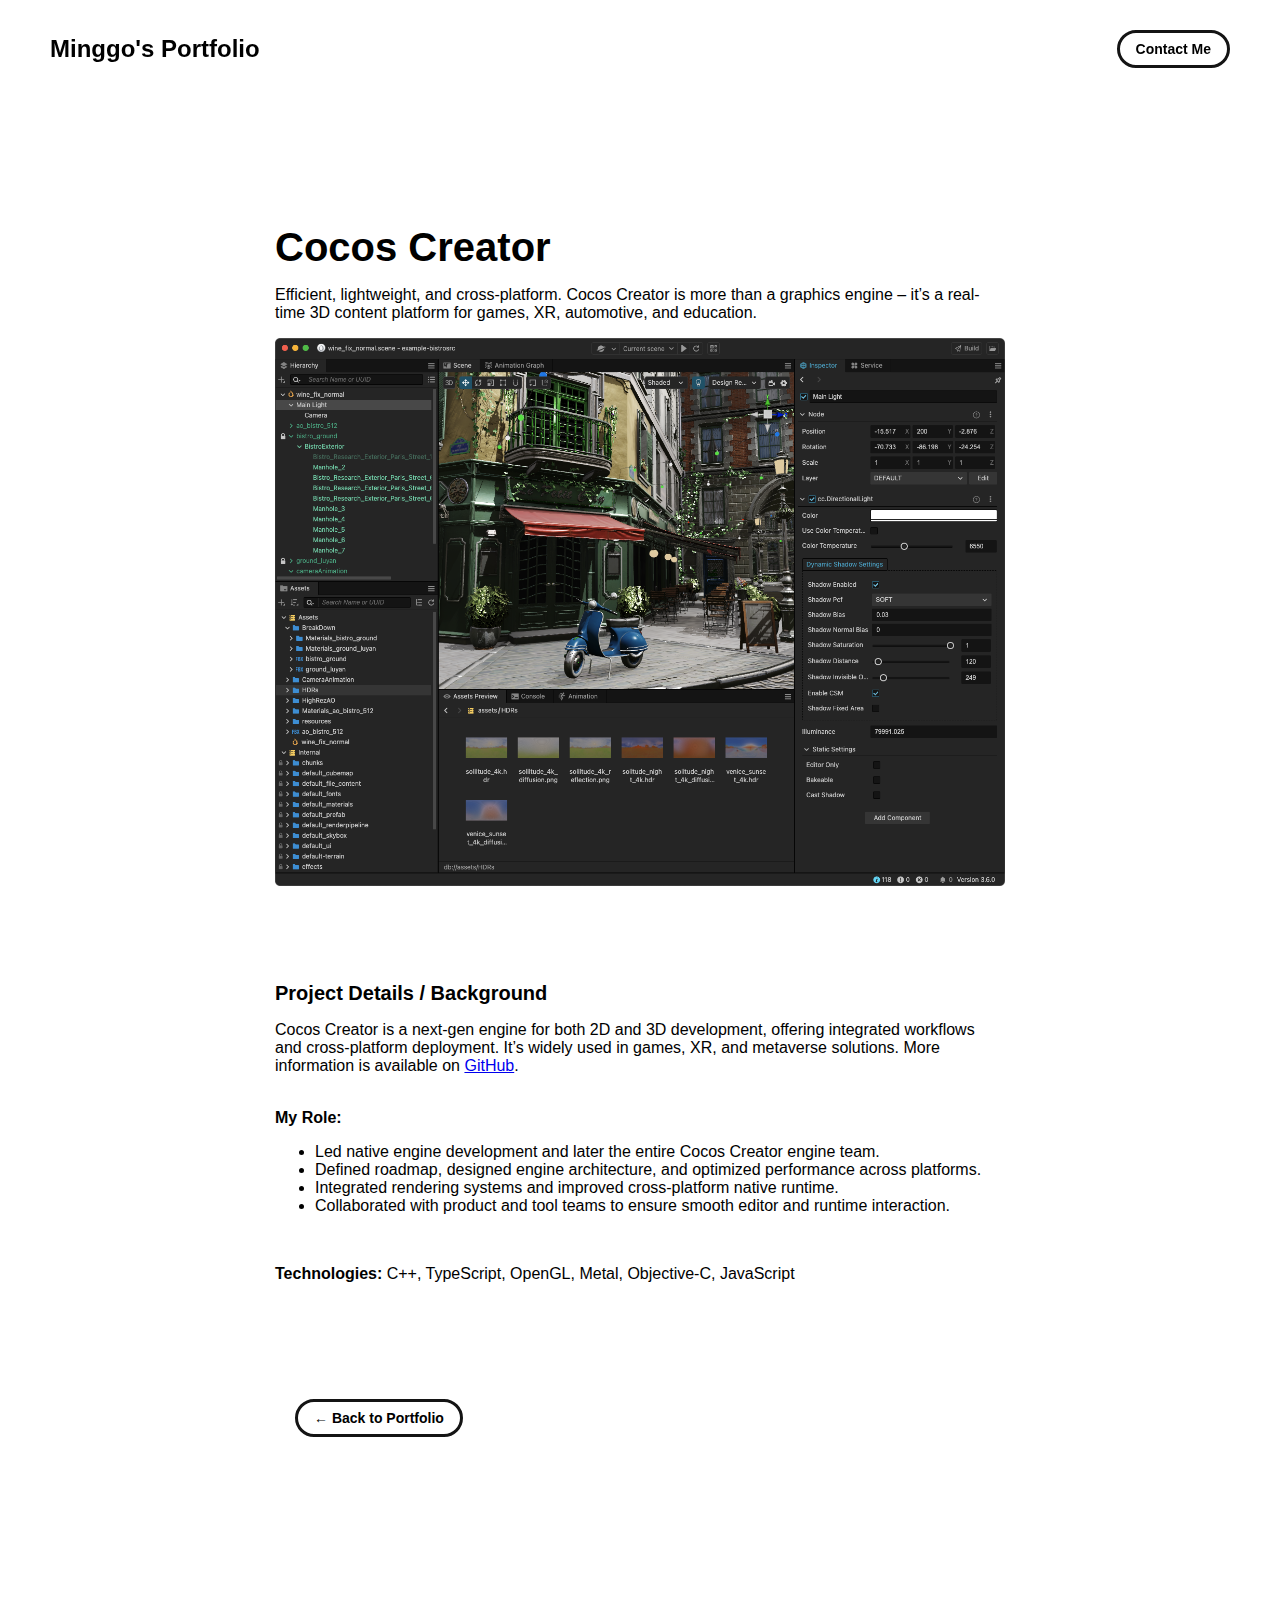
<file: project-pages/cocos-creator.html>
<!DOCTYPE html>
<html lang="en">
<head>
  <meta charset="utf-8">
  <link rel="icon" href="../assets/images/1311.png" />
  <title>Cocos Creator | Project Details</title>
  <meta name="description" content="Cocos Creator Engine project details">
  <meta name="viewport" content="width=device-width, initial-scale=1" />
  <link rel="stylesheet" href="../css/layout.css">
  <link rel="stylesheet" href="../css/typography.css">
  <link rel="stylesheet" href="../css/utilities.css">
</head>
<body>
  <!-- NAVBAR -->
  <div class="navbar">
    <a class="nav-title-link" href="../index.html">
      <span class="nav-title">Minggo's Portfolio</span>
    </a>
    <a class="button" href="mailto:nudtzxm@gmail.com">
      <span class="button-text">Contact Me</span>
    </a>
  </div>

  <!-- MAIN CONTENT -->
  <div id="main-content">
    <!-- HEADER -->
    <div id="project-header">
      <div class="main-title">Cocos Creator</div>
      <div class="body-text">
        Efficient, lightweight, and cross-platform. Cocos Creator is more than a graphics engine – it’s a real-time 3D content platform for games, XR, automotive, and education.
      </div>
      <img class="project-header-image" src="../assets/images/cocos-creator.png" alt="Cocos Creator">
    </div>

    <!-- DETAILS -->
    <div id="project-details">
      <div class="subheader-text">Project Details / Background</div>
      <div class="project-details-content">
        <div class="body-text">
          Cocos Creator is a next-gen engine for both 2D and 3D development, offering integrated workflows and cross-platform deployment. It’s widely used in games, XR, and metaverse solutions. More information is available on <a href="https://github.com/cocos/cocos-engine" target="_blank">GitHub</a>.
        </div>
        <div class="body-text">
          <strong>My Role:</strong>
          <ul>
            <li>Led native engine development and later the entire Cocos Creator engine team.</li>
            <li>Defined roadmap, designed engine architecture, and optimized performance across platforms.</li>
            <li>Integrated rendering systems and improved cross-platform native runtime.</li>
            <li>Collaborated with product and tool teams to ensure smooth editor and runtime interaction.</li>
          </ul>
        </div>
        <div class="body-text">
          <strong>Technologies:</strong> C++, TypeScript, OpenGL, Metal, Objective-C, JavaScript
        </div>
      </div>
    </div>

    <a class="button" href="../index.html" style="margin: 20px;">
      <span class="button-text">← Back to Portfolio</span>
    </a>
  </div>
</body>
</html>
</file>
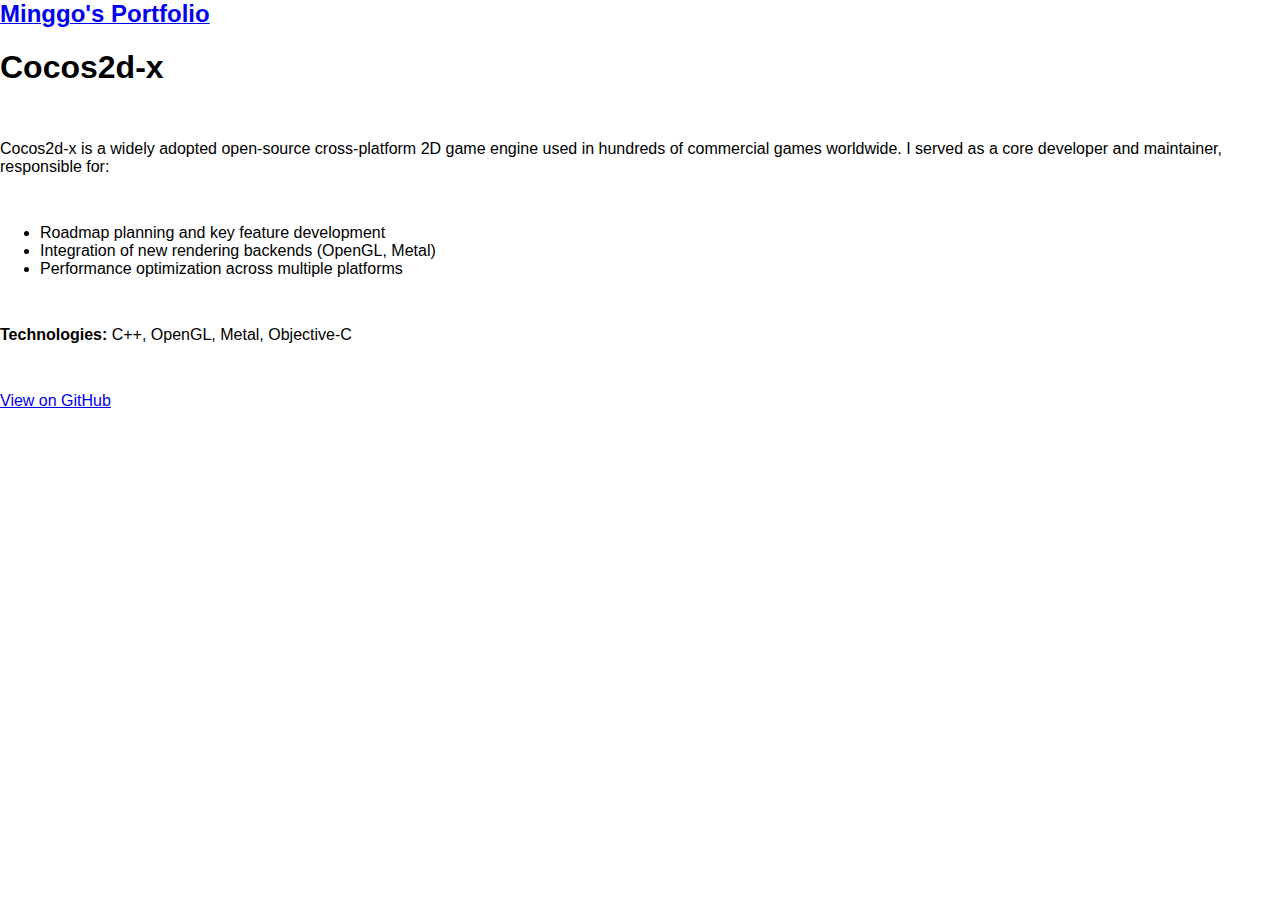
<file: project-pages/cocos2d-x.html>
<!DOCTYPE html>
<html lang="en">
<head>
  <meta charset="utf-8">
  <title>Cocos2d-x | Project Details</title>
  <link rel="stylesheet" href="../css/layout.css">
  <link rel="stylesheet" href="../css/typography.css">
</head>
<body>
  <div class="navbar">
    <a class="nav-title-link" href="../index.html">
      <span class="nav-title">Minggo's Portfolio</span>
    </a>
  </div>
  
  <div id="project-details">
    <h1>Cocos2d-x</h1>
    <p>
      Cocos2d-x is a widely adopted open-source cross-platform 2D game engine used in hundreds of commercial games worldwide. 
      I served as a core developer and maintainer, responsible for:
    </p>
    <ul>
      <li>Roadmap planning and key feature development</li>
      <li>Integration of new rendering backends (OpenGL, Metal)</li>
      <li>Performance optimization across multiple platforms</li>
    </ul>
    <p>
      <strong>Technologies:</strong> C++, OpenGL, Metal, Objective-C  
    </p>
    <p>
      <a href="https://github.com/cocos2d/cocos2d-x" target="_blank">View on GitHub</a>
    </p>
  </div>
</body>
</html>
</file>
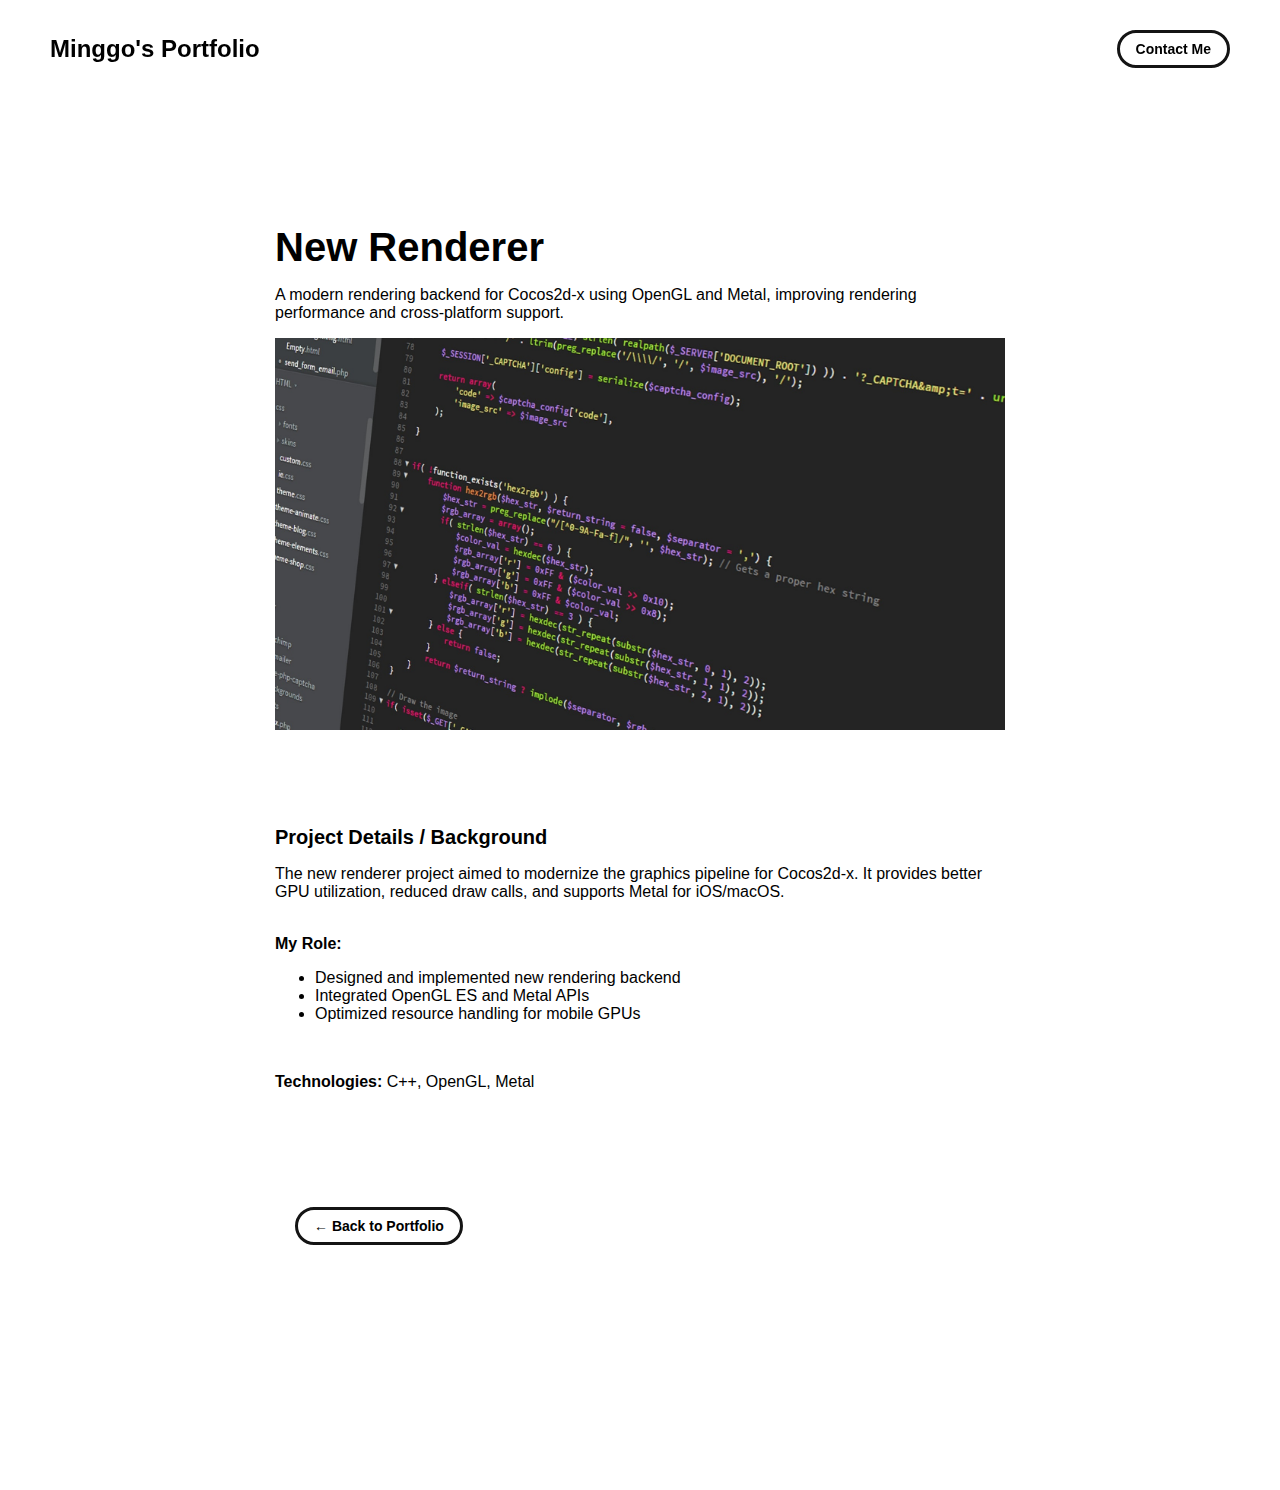
<file: project-pages/new-renderer.html>
<!DOCTYPE html>
<html lang="en">
<head>
  <meta charset="utf-8">
  <link rel="icon" href="../assets/images/1311.png" />
  <title>New Renderer | Project Details</title>
  <meta name="description" content="New Renderer project details">
  <meta name="viewport" content="width=device-width, initial-scale=1" />
  <link rel="stylesheet" href="../css/layout.css">
  <link rel="stylesheet" href="../css/typography.css">
  <link rel="stylesheet" href="../css/utilities.css">
</head>
<body>
  <!-- NAVBAR -->
  <div class="navbar">
    <a class="nav-title-link" href="../index.html">
      <span class="nav-title">Minggo's Portfolio</span>
    </a>
    <a class="button" href="mailto:nudtzxm@gmail.com">
      <span class="button-text">Contact Me</span>
    </a>
  </div>

  <!-- MAIN CONTENT -->
  <div id="main-content">
    <!-- HEADER -->
    <div id="project-header">
      <div class="main-title">New Renderer</div>
      <div class="body-text">
        A modern rendering backend for Cocos2d-x using OpenGL and Metal, improving rendering performance and cross-platform support.
      </div>
      <img class="project-header-image" src="../assets/images/code.jpeg" alt="New Renderer">
    </div>

    <!-- DETAILS -->
    <div id="project-details">
      <div class="subheader-text">Project Details / Background</div>
      <div class="project-details-content">
        <div class="body-text">
          The new renderer project aimed to modernize the graphics pipeline for Cocos2d-x. 
          It provides better GPU utilization, reduced draw calls, and supports Metal for iOS/macOS.
        </div>
        <div class="body-text">
          <strong>My Role:</strong>
          <ul>
            <li>Designed and implemented new rendering backend</li>
            <li>Integrated OpenGL ES and Metal APIs</li>
            <li>Optimized resource handling for mobile GPUs</li>
          </ul>
        </div>
        <div class="body-text">
          <strong>Technologies:</strong> C++, OpenGL, Metal
        </div>
      </div>
    </div>

    <a class="button" href="../index.html" style="margin: 20px;">
      <span class="button-text">← Back to Portfolio</span>
    </a>
  </div>
</body>
</html>
</file>
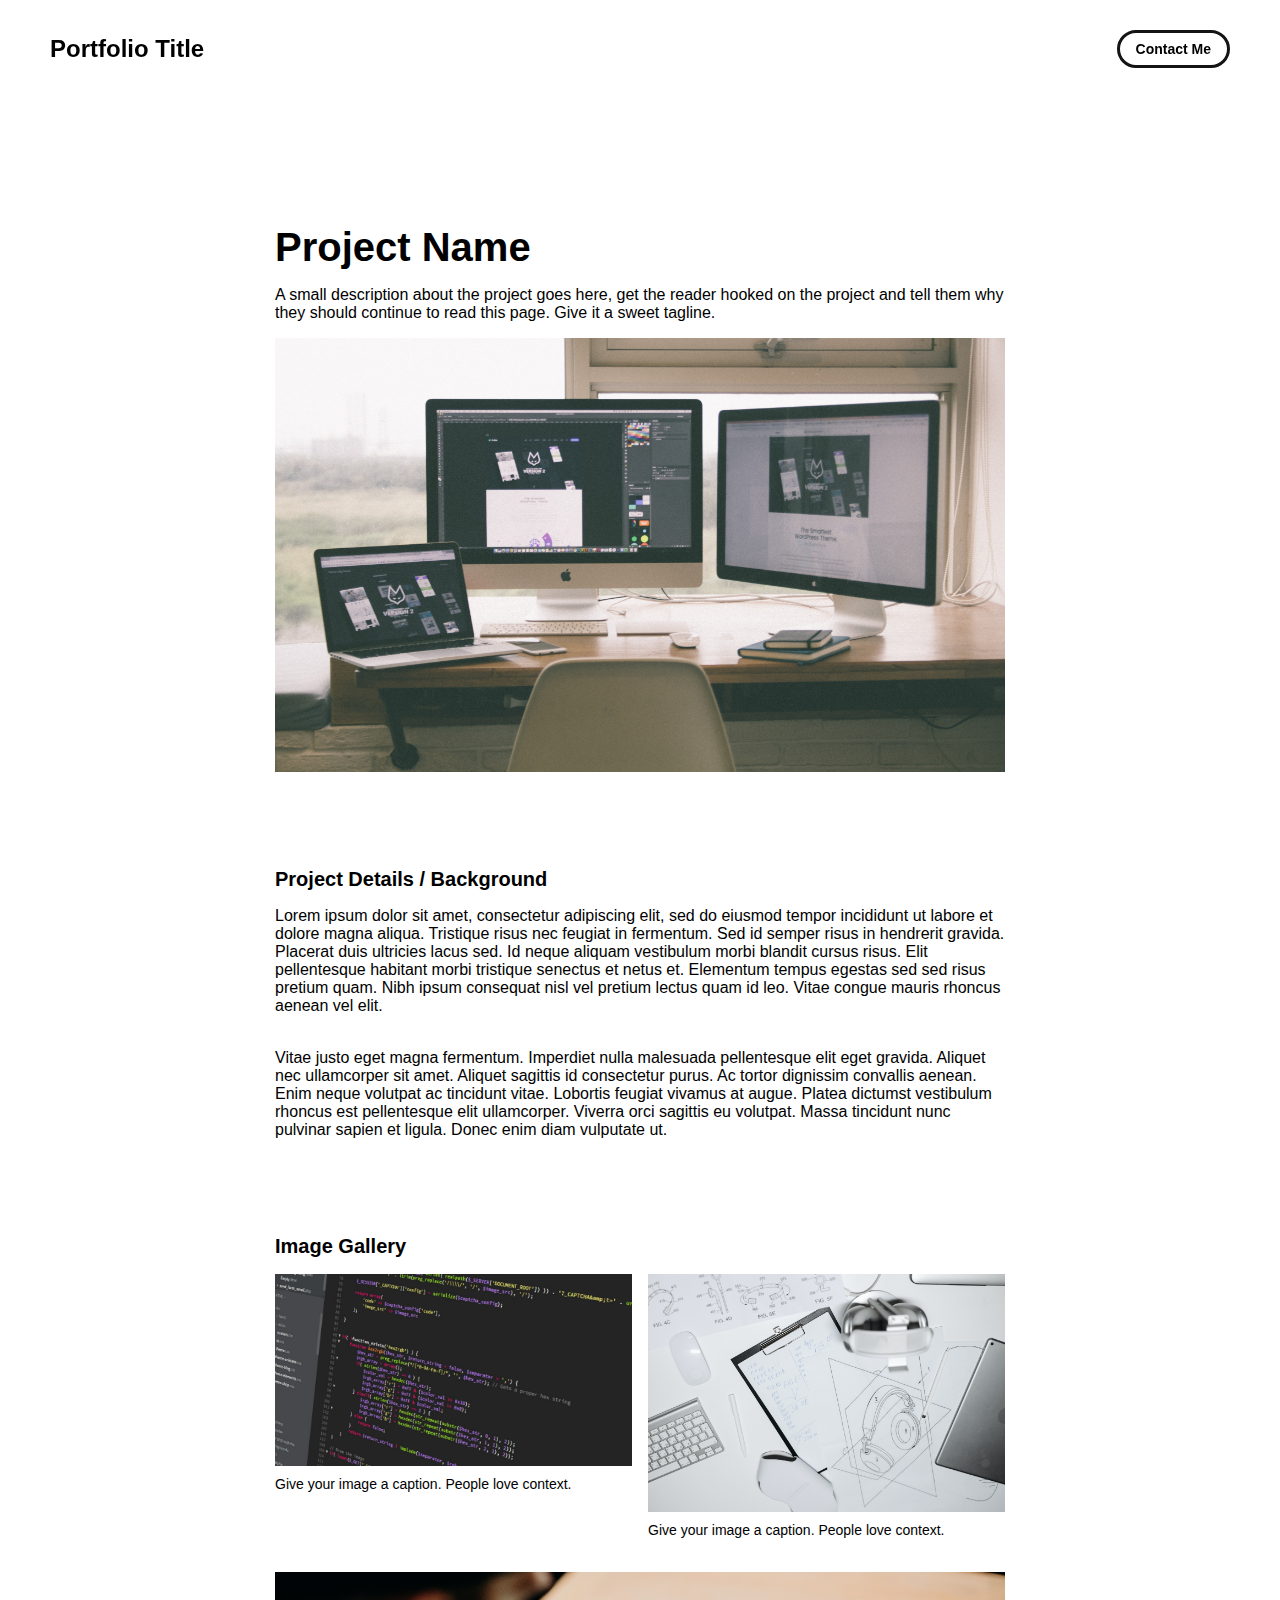
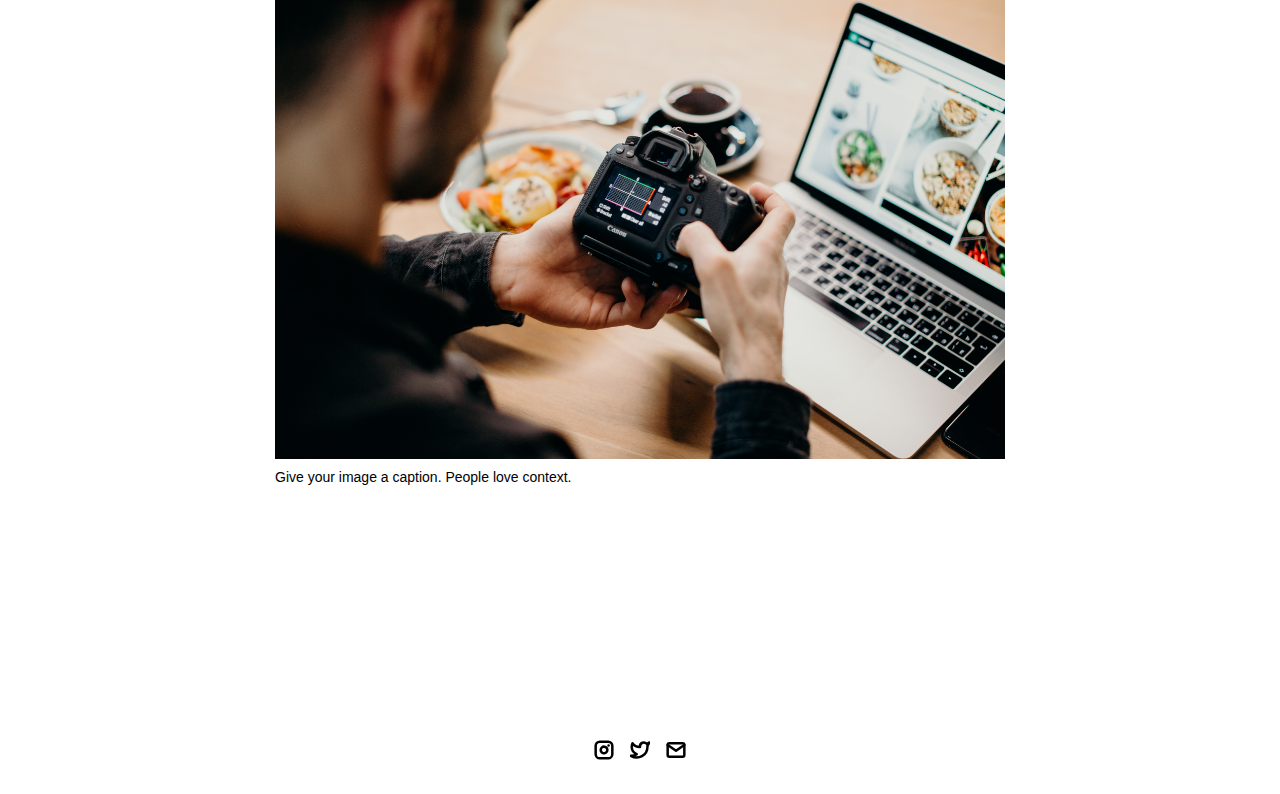
<file: project-pages/project-template.html>
<!-- 
  IMPORTANT! 
  
  Keep this file unchanged to use as a template for all future project pages. 

  For every new project you add to your portfolio, make a copy of this file in the
  'project-pages' folder with a name related to the project.
-->


<!DOCTYPE html>
<html lang="en">
	<head>
		<meta charset="utf-8">
    <!-- 
      TODO

      Upload your Unemployable (or whatever photo you like) to the assets/images folder
      and change the name of the image below to match the uploaded one

      Change the title in the <title> tag to whatever you would like the title of your portfolio to be

      This should be the same across all pages.
     -->
     <link rel="icon" href="../assets/images/1311.png" />
     <title>Unemployables Portfolio</title>
    <meta name="description" content="A portfolio template for the Unemployables community.">
    <meta name="viewport" content="width=device-width, initial-scale=1" />

		<link rel="stylesheet" href="../css/layout.css">
    <link rel="stylesheet" href="../css/typography.css">
    <link rel="stylesheet" href="../css/utilities.css">

		<script defer src="../js/script.js"></script>
	</head>
	<body>
    <!-- NAVBAR -->
    <div class="navbar">
      <a class="nav-title-link" href="../index.html">
        <!-- 
          TODO - Change the "Portfolio Title" to whatever you want displayed in the top left

          (this should be the same across all pages)
         -->
        <span class="nav-title">Portfolio Title</span>
        <!-- 
          TODO - Change the email after 'mailto:' to your email address for contact 
        
          (this should be the same across all pages)
        -->
        <a class="button" href="mailto:whitevans.eth@gmail.com">
          <span class="button-text">Contact Me</span>
        </a>
      </a>
    </div>

    <!-- MAIN PAGE CONTENT -->
    <div id="main-content">

      <!-- PROJECT HEADER -->
      <div id="project-header">
          <!-- 
            TODO

            - Change the 'main-title' text to the name of your project
            - Change the 'body-text' text to a short and sweet description of your project (maybe the same as the one on the project card)
            - Change "desktop.jpeg" to the image filename you uploaded in the assets/images folder.
          -->
        <div class="main-title">Project Name</div>
        <div class="body-text">A small description about the project goes here, get the reader hooked on the project and tell them why they should continue to read this page. Give it a sweet tagline.</div>
        <image class="project-header-image" src="../assets/images/desktop.jpeg">
      </div>

      <!-- PROJECT DETAILS -->
      <!-- 
        TODO

        - Change the 'subheader-text' to whatever header you want for project details
        - Add paragraphs using the <div class="body-text"></div> elements in the "project-details-content"
      -->
      <div id="project-details">
        <div class="subheader-text">Project Details / Background</div>
        <div class="project-details-content">
          <div class="body-text">Lorem ipsum dolor sit amet, consectetur adipiscing elit, sed do eiusmod tempor incididunt ut labore et dolore magna aliqua. Tristique risus nec feugiat in fermentum. Sed id semper risus in hendrerit gravida. Placerat duis ultricies lacus sed. Id neque aliquam vestibulum morbi blandit cursus risus. Elit pellentesque habitant morbi tristique senectus et netus et. Elementum tempus egestas sed sed risus pretium quam. Nibh ipsum consequat nisl vel pretium lectus quam id leo. Vitae congue mauris rhoncus aenean vel elit.</div>
          <div class="body-text">Vitae justo eget magna fermentum. Imperdiet nulla malesuada pellentesque elit eget gravida. Aliquet nec ullamcorper sit amet. Aliquet sagittis id consectetur purus. Ac tortor dignissim convallis aenean. Enim neque volutpat ac tincidunt vitae. Lobortis feugiat vivamus at augue. Platea dictumst vestibulum rhoncus est pellentesque elit ullamcorper. Viverra orci sagittis eu volutpat. Massa tincidunt nunc pulvinar sapien et ligula. Donec enim diam vulputate ut.</div>
        </div>
      </div>

      <!-- IMAGE GALLERY -->
      <div id="project-gallery">
        <!-- TODO - Change the 'subheader-text' to whatever you want the Gallery section header to say -->
        <div class="subheader-text">Image Gallery</div>
        <div class="project-gallery-content">
            <!-- 
              TODO

              This is where the images in the gallery live. Here's a simple gallery image for you to copy:

              Full Width Image:

                <div class="gallery-image-container">
                  <img src="../assets/images/IMAGE_NAME" class="gallery-image">
                  <span class="image-caption">IMAGE_CAPTION</span>
                </div>

              Half Width Image: 

                <div class="gallery-image-container half-width">
                  <img src="../assets/images/IMAGE_NAME" class="gallery-image">
                  <span class="image-caption">IMAGE_CAPTION</span>
                </div>

              - To add an image to the this area, copy one of the above, paste it below this comment, and change the following:
                  - IMAGE_NAME: the name of the image file in assets/images
                  - IMAGE_CAPTION: to the caption of the image
            -->
            <div class="gallery-image-container half-width">
              <img src="../assets/images/code.jpeg" class="gallery-image">
              <span class="image-caption">Give your image a caption. People love context.</span>
            </div>
            <div class="gallery-image-container half-width">
              <img src="../assets/images/sketchbook.jpeg" class="gallery-image">
              <span class="image-caption">Give your image a caption. People love context.</span>
            </div>
            <div class="gallery-image-container">
              <img src="../assets/images/camera.jpeg" class="gallery-image">
              <span class="image-caption">Give your image a caption. People love context.</span>
            </div>
        </div>
      </div>
    </div>

    <!-- FOOTER -->
    <div id="footer">
      <!-- 
        TODO - Change href to your Instagram account (can also delete entire "a" element if no Instagram) 

        This should be the same across all pages.
      -->
      <a class="icon-link" target="_blank" href="https://twitter.com/whitevans_eth">
        <image src="../assets/icons/instagram.svg" class="footer-icon"/>
      </a>
      <!-- 
        TODO - Change href to your Twitter account (can also delete entire "a" element if no Twitter) 
      
        This should be the same across all pages.
      -->
      <a class="icon-link" target="_blank" href="https://twitter.com/whitevans_eth">
        <image src="../assets/icons/twitter.svg" class="footer-icon"/>
      </a>
      <!-- 
        TODO - Change the email after "mailto" to your contact email 
      
        This should be the same across all pages.
      -->
      <a class="icon-link" href="mailto:whitevans.eth@gmail.com">
        <image src="../assets/icons/mail.svg" class="footer-icon"/>
      </a>
    </div>

	</body>
</html>
</file>
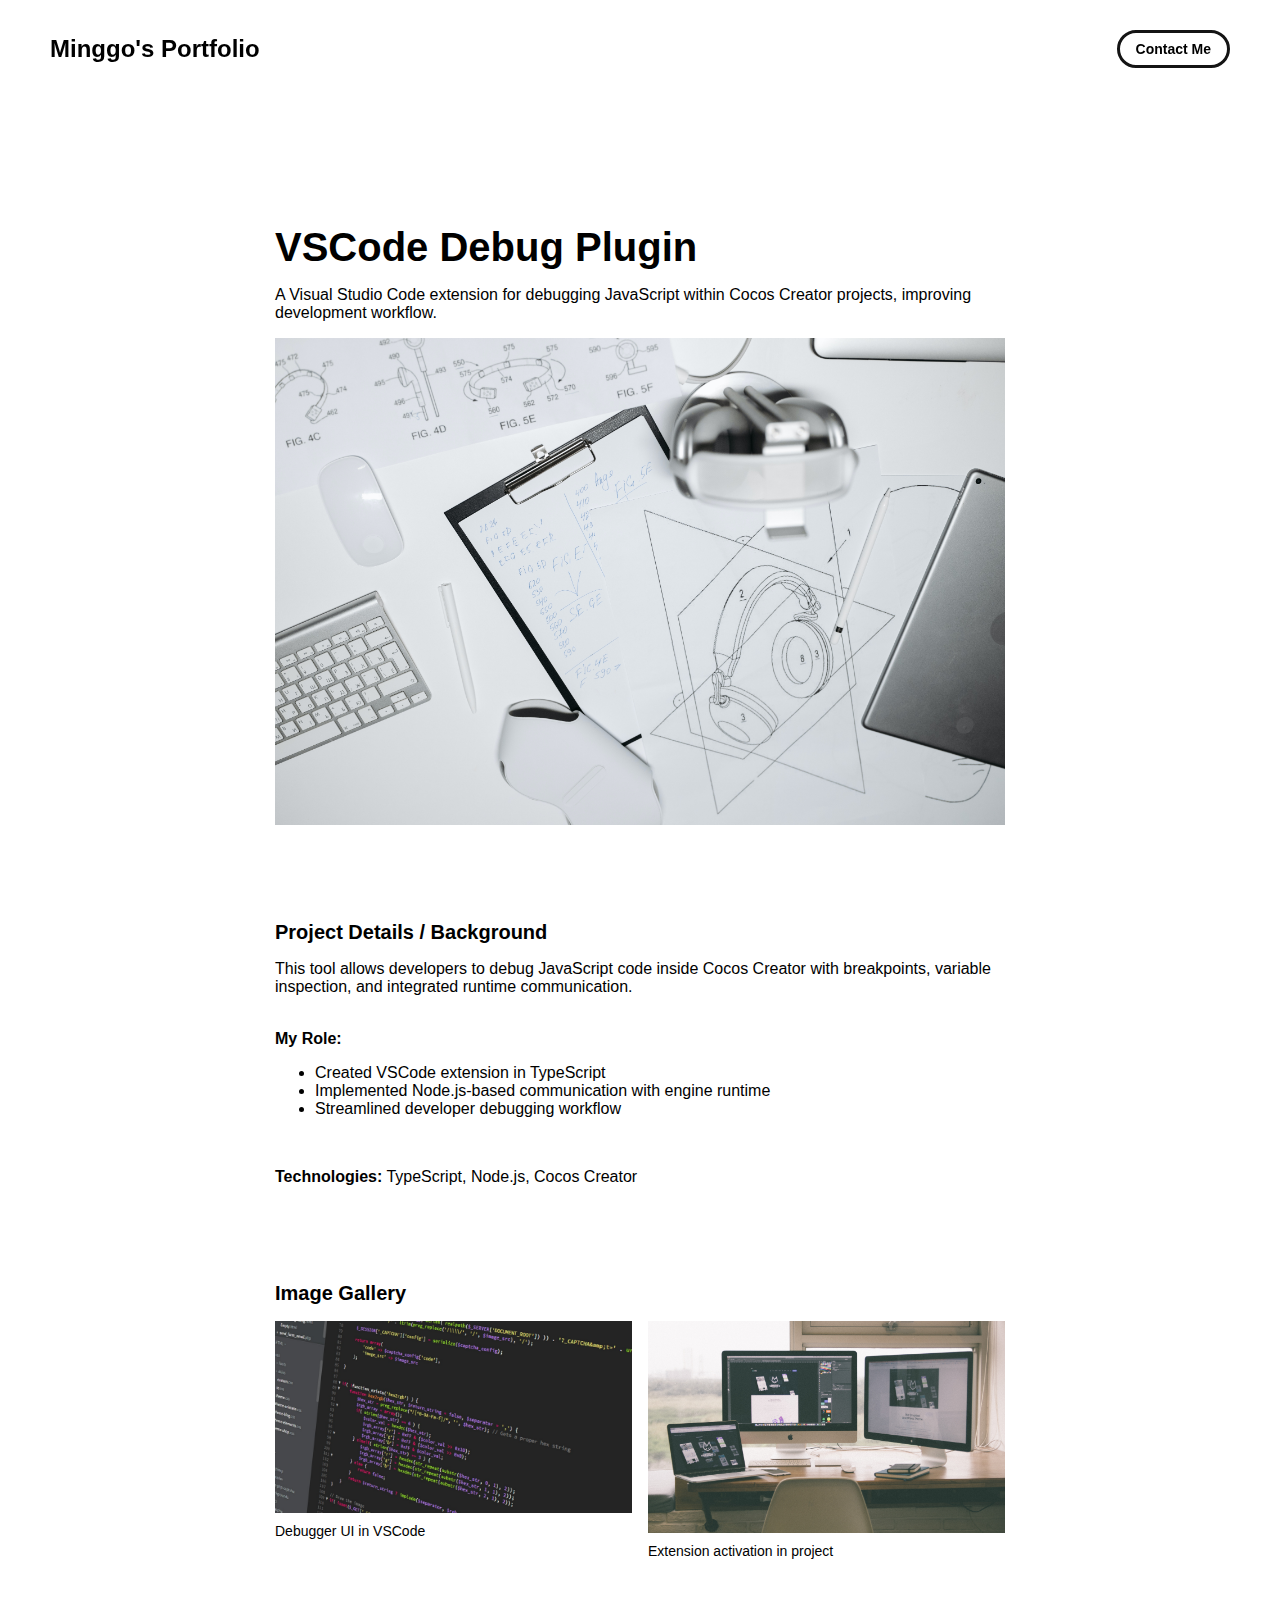
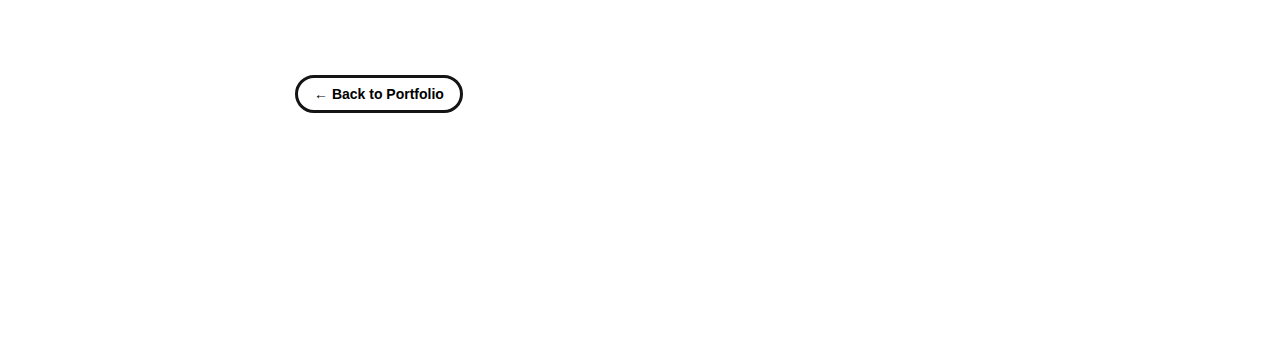
<file: project-pages/vscode-debug.html>
<!DOCTYPE html>
<html lang="en">
<head>
  <meta charset="utf-8">
  <link rel="icon" href="../assets/images/1311.png" />
  <title>VSCode Debug Plugin | Project Details</title>
  <meta name="description" content="VSCode Debug Plugin project details">
  <meta name="viewport" content="width=device-width, initial-scale=1" />
  <link rel="stylesheet" href="../css/layout.css">
  <link rel="stylesheet" href="../css/typography.css">
  <link rel="stylesheet" href="../css/utilities.css">
</head>
<body>
  <!-- NAVBAR -->
  <div class="navbar">
    <a class="nav-title-link" href="../index.html">
      <span class="nav-title">Minggo's Portfolio</span>
    </a>
    <a class="button" href="mailto:nudtzxm@gmail.com">
      <span class="button-text">Contact Me</span>
    </a>
  </div>

  <!-- MAIN CONTENT -->
  <div id="main-content">
    <!-- HEADER -->
    <div id="project-header">
      <div class="main-title">VSCode Debug Plugin</div>
      <div class="body-text">
        A Visual Studio Code extension for debugging JavaScript within Cocos Creator projects, improving development workflow.
      </div>
      <img class="project-header-image" src="../assets/images/sketchbook.jpeg" alt="VSCode Debug Plugin">
    </div>

    <!-- DETAILS -->
    <div id="project-details">
      <div class="subheader-text">Project Details / Background</div>
      <div class="project-details-content">
        <div class="body-text">
          This tool allows developers to debug JavaScript code inside Cocos Creator with breakpoints, variable inspection, and integrated runtime communication.
        </div>
        <div class="body-text">
          <strong>My Role:</strong>
          <ul>
            <li>Created VSCode extension in TypeScript</li>
            <li>Implemented Node.js-based communication with engine runtime</li>
            <li>Streamlined developer debugging workflow</li>
          </ul>
        </div>
        <div class="body-text">
          <strong>Technologies:</strong> TypeScript, Node.js, Cocos Creator
        </div>
      </div>
    </div>

    <!-- GALLERY -->
    <div id="project-gallery">
      <div class="subheader-text">Image Gallery</div>
      <div class="project-gallery-content">
        <div class="gallery-image-container half-width">
          <img src="../assets/images/code.jpeg" class="gallery-image">
          <span class="image-caption">Debugger UI in VSCode</span>
        </div>
        <div class="gallery-image-container half-width">
          <img src="../assets/images/desktop.jpeg" class="gallery-image">
          <span class="image-caption">Extension activation in project</span>
        </div>
      </div>
    </div>

    <a class="button" href="../index.html" style="margin: 20px;">
      <span class="button-text">← Back to Portfolio</span>
    </a>
  </div>
</body>
</html>
</file>
<file: css/layout.css>
* {
  box-sizing: border-box;
}

html {
  text-size-adjust: none;
  -webkit-text-size-adjust: none;
  -moz-text-size-adjust: none;
  -ms-text-size-adjust: none;
}

body {
  margin: 0;
  -webkit-font-smoothing: antialiased;
  -moz-osx-font-smoothing: grayscale;
}




/* Main Page Layout */

#main-content {
  margin: 225px 425px;
  display: flex;
  flex-direction: column;
  gap: 96px;
}




/* Portfolio Header */

#portfolio-header {
  display: flex;
  gap: 20px;
  align-items: center;
}

#portfolio-header-image-container {
  display: flex;
  flex-direction: column;
  gap: 10px;
  flex-basis: 50%;
}

.portfolio-header-image {
  width: 100%;
  height: auto;
}

#portfolio-header-text-container {
  display: flex;
  flex-direction: column;
  gap: 34px;
  flex-basis: 50%;
}




/* About Section */

#about-section {
  display: flex;
  flex-direction: column;
  gap: 16px;
}

.about-section-content {
  display: flex;
  flex-direction: column;
  gap: 34px;
}




/* Project Section */

#my-work-section {
  display: flex;
  flex-direction: column;
  gap: 16px;
}

.projects-container {
  display: flex;
  gap: 34px 16px;
  flex-wrap: wrap;
}

    /* Project Cards */

    .project-card {
      max-width: calc((100% - 32px) / 3);
      display: flex;
      flex-direction: column;
      gap: 34px;
    }

    .project-card-text-container {
      flex-direction: column;
      display: flex;
      gap: 16px
    }

    .project-image {
      width: 100%;
      height: 200px;
      object-fit: cover;
      object-position: center;
    }




/* Project Pages */

#project-header {
  display: flex;
  flex-direction: column;
  gap: 16px;
}

.project-header-image {
  width: 100%;
  height: auto;
}

#project-details {
  display: flex;
  flex-direction: column;
  gap: 16px;
}

.project-details-content {
  display: flex;
  flex-direction: column;
  gap: 34px;
}

    /* Project Gallery */

    #project-gallery {
      display: flex;
      flex-direction: column;
      gap: 16px;
    }

    .project-gallery-content {
      display: flex;
      flex-wrap: wrap;
      gap: 34px 16px;
    }

    .gallery-image-container {
      width: 100%;
      display: flex;
      flex-direction: column;
      gap: 10px;
    }

    .gallery-image-container.half-width {
      width: calc((100% - 16px) / 2);
    }

    .gallery-image {
      width: 100%;
      height: auto;
    }


/* Extra Extra large devices (large laptops and desktops, 1200px and below) */
@media only screen and (max-width: 1600px) {
  #main-content {
    margin: 225px 275px;
  }
}

/* Extra large devices (large laptops and desktops, 1200px and below) */
@media only screen and (max-width: 1200px) {
  #main-content {
    margin: 225px 175px;
  }
}

/* Large devices (laptops/desktops, 1000px and below) */
@media only screen and (max-width: 1000px) {
  #main-content {
    margin: 225px 75px;
  }
}

/* Small devices (portrait tablets and large phones, 800px and below) */
@media only screen and (max-width: 800px) {
  #main-content {
    margin: 150px 50px;
  }

  #portfolio-header {
    flex-direction: column;
  }

  .project-card {
    max-width: calc((100% - 16px) / 2);
  }
}

/* Small devices (portrait tablets and large phones, 600px and below) */
@media only screen and (max-width: 600px) {
  #main-content {
    margin: 125px 20px;
  }

  .project-card {
    max-width: 100%;
  }
}
</file>
<file: css/typography.css>
body {
  font-family: "Helvetica Neue", Helvetica, Arial, sans-serif;
}

.nav-title {
  font-weight: 700;
  font-size: 24px;
}

.button-text {
  font-size: 14px;
  font-weight: 700;
}

.image-caption {
  font-size: 14px;
  font-weight: 500;
}

.main-title {
  font-size: 40px;
  font-weight: 700;
}

.subheader-text {
  font-size: 20px;
  font-weight: 700;
}

.body-text {
  font-size: 16px;
  font-weight: 500;
}

.project-card-text {
  overflow: hidden;
  text-overflow: ellipsis;
  display: -webkit-box;
  -webkit-line-clamp: 4;
  -webkit-box-orient: vertical;
}

.project-title {
  overflow: hidden;
  text-overflow: ellipsis;
  display: -webkit-box;
  -webkit-line-clamp: 1;
  -webkit-box-orient: vertical;
}
</file>
<file: css/utilities.css>
/* Icons */

.right-arrow-icon {
  width: 16px;
  height: 16px;
  margin-top: 1px;
}

.footer-icon {
  width: 20px;
  height: 20px;
}

a.icon-link {
  transition: transform 200ms ease-in-out;
}

a.icon-link:hover {
  cursor: pointer;
  stroke-width: 5;
  margin: 0;
  transform: rotate(15deg);
}


/* Navbar Styling */

.navbar {
  width: 100%;
  padding: 30px 50px;
  display: flex;
  justify-content: space-between;
  align-items: center;
  position: fixed;
  top: 0;
  left: 0;
}

.nav-title-link {
  color: black;
  text-decoration: none;
}

.nav-title-link:hover {
  text-decoration: underline;
}

/* Small devices (portrait tablets and large phones, 800px and below) */
@media only screen and (max-width: 800px) {
  .navbar {
    padding: 20px 20px;
    background-color: white
  }
}


/* Button Styling */

a.button {
  padding: 8px 16px;
  border: 3px solid #141414;
  border-radius: 50px;
  color: black;
  text-decoration: none;
  width: fit-content;
  display: flex;
  gap: 5px;
  align-items: center;
}

a.button:hover {
  text-decoration: underline;
  text-decoration-thickness: 2px;
  cursor: pointer;
}


/* Footer Styling */

#footer {
  width: 100%;
  display: flex;
  padding: 30px 50px;
  justify-content: center;
  align-items: center;
  gap: 16px;
}

/* Link Styling */
a.no-underline {
  text-decoration: none;
  color: black
}

a.no-underline:hover {
  text-decoration: underline;
  cursor: pointer;
}

/* Small devices (portrait tablets and large phones, 800px and below) */
@media only screen and (max-width: 800px) {
  #footer {
    padding: 20px 20px;
  }
}
</file>
<file: assets/css/main.css>
/**
* Template Name: iPortfolio
* Template URL: https://bootstrapmade.com/iportfolio-bootstrap-portfolio-websites-template/
* Updated: Jun 29 2024 with Bootstrap v5.3.3
* Author: BootstrapMade.com
* License: https://bootstrapmade.com/license/
*/

/*--------------------------------------------------------------
# Font & Color Variables
# Help: https://bootstrapmade.com/color-system/
--------------------------------------------------------------*/
/* Fonts */
:root {
  --default-font: "Roboto",  system-ui, -apple-system, "Segoe UI", Roboto, "Helvetica Neue", Arial, "Noto Sans", "Liberation Sans", sans-serif, "Apple Color Emoji", "Segoe UI Emoji", "Segoe UI Symbol", "Noto Color Emoji";
  --heading-font: "Raleway",  sans-serif;
  --nav-font: "Poppins",  sans-serif;
}

/* Global Colors - The following color variables are used throughout the website. Updating them here will change the color scheme of the entire website */
:root { 
  --background-color: #ffffff; /* Background color for the entire website, including individual sections */
  --default-color: #272829; /* Default color used for the majority of the text content across the entire website */
  --heading-color: #050d18; /* Color for headings, subheadings and title throughout the website */
  --accent-color: #149ddd; /* Accent color that represents your brand on the website. It's used for buttons, links, and other elements that need to stand out */
  --surface-color: #ffffff; /* The surface color is used as a background of boxed elements within sections, such as cards, icon boxes, or other elements that require a visual separation from the global background. */
  --contrast-color: #ffffff; /* Contrast color for text, ensuring readability against backgrounds of accent, heading, or default colors. */
}

/* Nav Menu Colors - The following color variables are used specifically for the navigation menu. They are separate from the global colors to allow for more customization options */
:root {
  --nav-color: #a8a9b4;  /* The default color of the main navmenu links */
  --nav-hover-color: #ffffff; /* Applied to main navmenu links when they are hovered over or active */
  --nav-mobile-background-color: #040b14; /* Used as the background color for mobile navigation menu */
  --nav-dropdown-background-color: #040b14; /* Used as the background color for dropdown items that appear when hovering over primary navigation items */
  --nav-dropdown-color: #a8a9b4; /* Used for navigation links of the dropdown items in the navigation menu. */
  --nav-dropdown-hover-color: #ffffff; /* Similar to --nav-hover-color, this color is applied to dropdown navigation links when they are hovered over. */
}

/* Color Presets - These classes override global colors when applied to any section or element, providing reuse of the sam color scheme. */

.light-background {
  --background-color: #f4fafd;
  --surface-color: #ffffff;
}

.dark-background {
  --background-color: #040b14;
  --default-color: #ffffff;
  --heading-color: #ffffff;
  --surface-color: #151f2b;
  --contrast-color: #ffffff;
}

/* Smooth scroll */
:root {
  scroll-behavior: smooth;
}

/*--------------------------------------------------------------
# General Styling & Shared Classes
--------------------------------------------------------------*/
body {
  color: var(--default-color);
  background-color: var(--background-color);
  font-family: var(--default-font);
}

a {
  color: var(--accent-color);
  text-decoration: none;
  transition: 0.3s;
}

a:hover {
  color: color-mix(in srgb, var(--accent-color), transparent 25%);
  text-decoration: none;
}

h1,
h2,
h3,
h4,
h5,
h6 {
  color: var(--heading-color);
  font-family: var(--heading-font);
}

/* PHP Email Form Messages
------------------------------*/
.php-email-form .error-message {
  display: none;
  background: #df1529;
  color: #ffffff;
  text-align: left;
  padding: 15px;
  margin-bottom: 24px;
  font-weight: 600;
}

.php-email-form .sent-message {
  display: none;
  color: #ffffff;
  background: #059652;
  text-align: center;
  padding: 15px;
  margin-bottom: 24px;
  font-weight: 600;
}

.php-email-form .loading {
  display: none;
  background: var(--surface-color);
  text-align: center;
  padding: 15px;
  margin-bottom: 24px;
}

.php-email-form .loading:before {
  content: "";
  display: inline-block;
  border-radius: 50%;
  width: 24px;
  height: 24px;
  margin: 0 10px -6px 0;
  border: 3px solid var(--accent-color);
  border-top-color: var(--surface-color);
  animation: php-email-form-loading 1s linear infinite;
}

@keyframes php-email-form-loading {
  0% {
    transform: rotate(0deg);
  }

  100% {
    transform: rotate(360deg);
  }
}

/*--------------------------------------------------------------
# Global Header
--------------------------------------------------------------*/
.header {
  color: var(--default-color);
  background-color: var(--background-color);
  position: fixed;
  top: 0;
  left: 0;
  bottom: 0;
  padding: 0 15px;
  width: 300px;
  transition: all ease-in-out 0.3s;
  overflow-y: auto;
  z-index: 997;
  border-right: 1px solid color-mix(in srgb, var(--default-color), transparent 90%);
}

.header .profile-img img {
  margin: 15px auto;
  display: block;
  width: 120px;
  border: 8px solid color-mix(in srgb, var(--default-color), transparent 85%);
}

.header .logo {
  line-height: 1;
  margin-bottom: 15px;
}

.header .logo img {
  max-height: 32px;
  margin-right: 8px;
}

.header .logo h1 {
  font-size: 24px;
  margin: 0;
  font-weight: 700;
  color: var(--heading-color);
}

.header .social-links {
  margin: 0 0 20px 0;
}

.header .social-links a {
  font-size: 16px;
  display: inline-flex;
  align-items: center;
  justify-content: center;
  background: color-mix(in srgb, var(--default-color), transparent 90%);
  color: var(--default-color);
  margin: 0 2px;
  border-radius: 50%;
  text-align: center;
  width: 40px;
  height: 40px;
  transition: 0.3s;
}

.header .social-links a:hover {
  color: var(--contrast-color);
  background: var(--accent-color);
}

@media (min-width: 1200px) {

  .header~main,
  .header~#footer {
    margin-left: 300px;
  }
}

@media (max-width: 1199px) {
  .header {
    left: -100%;
  }
}

.header.header-show {
  left: 0;
}

.header .header-toggle {
  color: var(--contrast-color);
  background-color: var(--accent-color);
  font-size: 22px;
  display: flex;
  align-items: center;
  justify-content: center;
  width: 40px;
  height: 40px;
  border-radius: 50%;
  cursor: pointer;
  position: fixed;
  top: 15px;
  right: 15px;
  z-index: 9999;
  transition: background-color 0.3s;
}

.header .header-toggle:hover {
  color: var(--contrast-color);
  background-color: color-mix(in srgb, var(--accent-color) 90%, white 15%);
}

/*--------------------------------------------------------------
# Navigation Menu
--------------------------------------------------------------*/
.mobile-nav-toggle {
  display: none;
}

.navmenu {
  padding: 0;
  z-index: 9997;
}

.navmenu ul {
  list-style: none;
  padding: 0 0 20px 0;
  margin: 0;
}

.navmenu a,
.navmenu a:focus {
  color: var(--nav-color);
  padding: 15px 10px;
  font-family: var(--nav-font);
  font-size: 16px;
  font-weight: 400;
  display: flex;
  align-items: center;
  white-space: nowrap;
  transition: 0.3s;
  width: 100%;
}

.navmenu a .navicon,
.navmenu a:focus .navicon {
  font-size: 20px;
  margin-right: 10px;
}

.navmenu a .toggle-dropdown,
.navmenu a:focus .toggle-dropdown {
  font-size: 12px;
  line-height: 0;
  margin-left: auto;
  width: 30px;
  height: 30px;
  display: flex;
  align-items: center;
  justify-content: center;
  border-radius: 50%;
  transition: 0.3s;
  flex-shrink: 0;
  background-color: color-mix(in srgb, var(--accent-color), transparent 90%);
}

.navmenu a .toggle-dropdown:hover,
.navmenu a:focus .toggle-dropdown:hover {
  background-color: var(--accent-color);
  color: var(--contrast-color);
}

.navmenu a:hover,
.navmenu .active,
.navmenu .active:focus {
  color: var(--nav-hover-color);
}

.navmenu a:hover .navicon,
.navmenu .active .navicon,
.navmenu .active:focus .navicon {
  color: var(--accent-color);
}

.navmenu .active .toggle-dropdown,
.navmenu .active:focus .toggle-dropdown {
  background-color: var(--accent-color);
  color: var(--contrast-color);
  transform: rotate(180deg);
}

.navmenu .dropdown {
  display: block;
}

.navmenu .dropdown a,
.navmenu .dropdown a:focus {
  color: --nav-dropdown-color;
}

.navmenu .dropdown a:hover,
.navmenu .dropdown .active,
.navmenu .dropdown .active:focus {
  color: var(--nav-dropdown-hover-color);
}

.navmenu .dropdown ul {
  position: static;
  display: none;
  z-index: 99;
  padding: 5px 10px;
  margin: 5px 10px;
  background-color: var(--nav-dropdown-background-color);
  border: 1px solid color-mix(in srgb, var(--default-color), transparent 90%);
  box-shadow: none;
  transition: all 0.5s ease-in-out;
}

.navmenu .dropdown ul ul {
  background-color: rgba(33, 37, 41, 0.1);
}

.navmenu .dropdown>.dropdown-active {
  display: block;
  background-color: rgba(33, 37, 41, 0.03);
}

/*--------------------------------------------------------------
# Global Footer
--------------------------------------------------------------*/
.footer {
  color: var(--default-color);
  background-color: var(--background-color);
  font-size: 14px;
  padding: 40px 0;
  position: relative;
  border-top: 1px solid color-mix(in srgb, var(--default-color), transparent 90%);
}

.footer .copyright p {
  margin-bottom: 0;
}

.footer .credits {
  margin-top: 4px;
  font-size: 13px;
  text-align: center;
}

/*--------------------------------------------------------------
# Preloader
--------------------------------------------------------------*/
#preloader {
  position: fixed;
  inset: 0;
  z-index: 999999;
  overflow: hidden;
  background: var(--background-color);
  transition: all 0.6s ease-out;
}

#preloader:before {
  content: "";
  position: fixed;
  top: calc(50% - 30px);
  left: calc(50% - 30px);
  border: 6px solid #ffffff;
  border-color: var(--accent-color) transparent var(--accent-color) transparent;
  border-radius: 50%;
  width: 60px;
  height: 60px;
  animation: animate-preloader 1.5s linear infinite;
}

@keyframes animate-preloader {
  0% {
    transform: rotate(0deg);
  }

  100% {
    transform: rotate(360deg);
  }
}

/*--------------------------------------------------------------
# Scroll Top Button
--------------------------------------------------------------*/
.scroll-top {
  position: fixed;
  visibility: hidden;
  opacity: 0;
  right: 15px;
  bottom: -15px;
  z-index: 99999;
  background-color: var(--accent-color);
  width: 44px;
  height: 44px;
  border-radius: 50px;
  transition: all 0.4s;
}

.scroll-top i {
  font-size: 24px;
  color: var(--contrast-color);
  line-height: 0;
}

.scroll-top:hover {
  background-color: color-mix(in srgb, var(--accent-color), transparent 20%);
  color: var(--contrast-color);
}

.scroll-top.active {
  visibility: visible;
  opacity: 1;
  bottom: 15px;
}

/*--------------------------------------------------------------
# Disable aos animation delay on mobile devices
--------------------------------------------------------------*/
@media screen and (max-width: 768px) {
  [data-aos-delay] {
    transition-delay: 0 !important;
  }
}

/*--------------------------------------------------------------
# Global Page Titles & Breadcrumbs
--------------------------------------------------------------*/
.page-title {
  color: var(--default-color);
  background-color: var(--background-color);
  padding: 25px 0;
  position: relative;
}

.page-title h1 {
  font-size: 24px;
  font-weight: 700;
}

.page-title .breadcrumbs ol {
  display: flex;
  flex-wrap: wrap;
  list-style: none;
  padding: 0;
  margin: 0;
  font-size: 14px;
  font-weight: 400;
}

.page-title .breadcrumbs ol li+li {
  padding-left: 10px;
}

.page-title .breadcrumbs ol li+li::before {
  content: "/";
  display: inline-block;
  padding-right: 10px;
  color: color-mix(in srgb, var(--default-color), transparent 70%);
}

/*--------------------------------------------------------------
# Global Sections
--------------------------------------------------------------*/
section,
.section {
  color: var(--default-color);
  background-color: var(--background-color);
  padding: 60px 0;
  overflow: clip;
}

/*--------------------------------------------------------------
# Global Section Titles
--------------------------------------------------------------*/
.section-title {
  padding-bottom: 60px;
  position: relative;
}

.section-title h2 {
  font-size: 32px;
  font-weight: 700;
  margin-bottom: 20px;
  padding-bottom: 20px;
  position: relative;
}

.section-title h2:after {
  content: "";
  position: absolute;
  display: block;
  width: 50px;
  height: 3px;
  background: var(--accent-color);
  left: 0;
  bottom: 0;
}

.section-title p {
  margin-bottom: 0;
}

/*--------------------------------------------------------------
# Hero Section
--------------------------------------------------------------*/
.hero {
  width: 100%;
  min-height: 100vh;
  position: relative;
  padding: 80px 0;
  display: flex;
  align-items: center;
  justify-content: center;
}

.hero img {
  position: absolute;
  inset: 0;
  display: block;
  width: 100%;
  height: 100%;
  object-fit: cover;
  z-index: 1;
}

.hero:before {
  content: "";
  background: color-mix(in srgb, var(--background-color), transparent 70%);
  position: absolute;
  inset: 0;
  z-index: 2;
}

.hero .container {
  position: relative;
  z-index: 3;
}

.hero h2 {
  margin: 0;
  font-size: 64px;
  font-weight: 700;
}

.hero p {
  margin: 5px 0 0 0;
  font-size: 26px;
}

.hero p span {
  letter-spacing: 1px;
  border-bottom: 2px solid var(--accent-color);
}

.hero .social-links {
  margin-top: 25px;
}

.hero .social-links a {
  font-size: 24px;
  display: inline-block;
  color: color-mix(in srgb, var(--default-color), transparent 50%);
  line-height: 1;
  margin-right: 20px;
  transition: 0.3s;
}

.hero .social-links a:hover {
  color: var(--accent-color);
}

@media (max-width: 768px) {
  .hero h2 {
    font-size: 32px;
  }

  .hero p {
    font-size: 20px;
  }
}

/*--------------------------------------------------------------
# About Section
--------------------------------------------------------------*/
.about .content h2 {
  font-weight: 700;
  font-size: 24px;
}

.about .content ul {
  list-style: none;
  padding: 0;
}

.about .content ul li {
  margin-bottom: 20px;
  display: flex;
  align-items: center;
}

.about .content ul strong {
  margin-right: 10px;
}

.about .content ul i {
  font-size: 16px;
  margin-right: 5px;
  color: var(--accent-color);
  line-height: 0;
}

/*--------------------------------------------------------------
# Stats Section
--------------------------------------------------------------*/
.stats .stats-item {
  padding: 30px;
  width: 100%;
}

.stats .stats-item i {
  color: var(--accent-color);
  display: block;
  font-size: 44px;
  float: left;
  line-height: 0;
}

.stats .stats-item .purecounter {
  color: var(--heading-color);
  font-size: 48px;
  line-height: 40px;
  display: block;
  font-weight: 700;
  margin-left: 60px;
}

.stats .stats-item p {
  color: color-mix(in srgb, var(--default-color), transparent 40%);
  padding: 15px 0 0 0;
  margin: 0 0 0 60px;
  font-family: var(--heading-font);
  font-size: 14px;
}

/*--------------------------------------------------------------
# Skills Section
--------------------------------------------------------------*/
.skills .progress {
  height: 60px;
  display: block;
  background: none;
  border-radius: 0;
}

.skills .progress .skill {
  color: var(--heading-color);
  padding: 0;
  margin: 0 0 6px 0;
  text-transform: uppercase;
  display: block;
  font-weight: 600;
  font-family: var(--heading-font);
}

.skills .progress .skill .val {
  float: right;
  font-style: normal;
}

.skills .progress-bar-wrap {
  background: color-mix(in srgb, var(--default-color), transparent 90%);
  height: 10px;
}

.skills .progress-bar {
  width: 1px;
  height: 10px;
  transition: 0.9s;
  background-color: var(--accent-color);
}

/*--------------------------------------------------------------
# Resume Section
--------------------------------------------------------------*/
.resume .resume-title {
  color: var(--heading-color);
  font-size: 26px;
  font-weight: 700;
  margin-top: 20px;
  margin-bottom: 20px;
}

.resume .resume-item {
  padding: 0 0 20px 20px;
  margin-top: -2px;
  border-left: 2px solid var(--accent-color);
  position: relative;
}

.resume .resume-item h4 {
  line-height: 18px;
  font-size: 18px;
  font-weight: 600;
  text-transform: uppercase;
  color: color-mix(in srgb, var(--default-color), transparent 20%);
  margin-bottom: 10px;
}

.resume .resume-item h5 {
  font-size: 16px;
  padding: 5px 15px;
  display: inline-block;
  font-weight: 600;
  margin-bottom: 10px;
}

.resume .resume-item ul {
  padding-left: 20px;
}

.resume .resume-item ul li {
  padding-bottom: 10px;
}

.resume .resume-item:last-child {
  padding-bottom: 0;
}

.resume .resume-item::before {
  content: "";
  position: absolute;
  width: 16px;
  height: 16px;
  border-radius: 50px;
  left: -9px;
  top: 0;
  background: var(--background-color);
  border: 2px solid var(--accent-color);
}

/*--------------------------------------------------------------
# Portfolio Section
--------------------------------------------------------------*/
.portfolio .portfolio-filters {
  padding: 0;
  margin: 0 auto 20px auto;
  list-style: none;
  text-align: center;
}

.portfolio .portfolio-filters li {
  cursor: pointer;
  display: inline-block;
  padding: 0;
  font-size: 14px;
  font-weight: 400;
  margin: 0 10px;
  line-height: 1;
  text-transform: uppercase;
  margin-bottom: 10px;
  transition: all 0.3s ease-in-out;
}

.portfolio .portfolio-filters li:hover,
.portfolio .portfolio-filters li.filter-active {
  color: var(--accent-color);
}

.portfolio .portfolio-filters li:first-child {
  margin-left: 0;
}

.portfolio .portfolio-filters li:last-child {
  margin-right: 0;
}

@media (max-width: 575px) {
  .portfolio .portfolio-filters li {
    font-size: 14px;
    margin: 0 5px;
  }
}

.portfolio .portfolio-content {
  position: relative;
  overflow: hidden;
}

.portfolio .portfolio-content img {
  transition: 0.3s;
}

.portfolio .portfolio-content .portfolio-info {
  opacity: 0;
  position: absolute;
  inset: 0;
  z-index: 3;
  transition: all ease-in-out 0.3s;
  background: rgba(0, 0, 0, 0.6);
  padding: 15px;
}

.portfolio .portfolio-content .portfolio-info h4 {
  font-size: 14px;
  padding: 5px 10px;
  font-weight: 400;
  color: #ffffff;
  display: inline-block;
  background-color: var(--accent-color);
}

.portfolio .portfolio-content .portfolio-info p {
  position: absolute;
  bottom: 10px;
  text-align: center;
  display: inline-block;
  left: 0;
  right: 0;
  font-size: 16px;
  font-weight: 600;
  color: rgba(255, 255, 255, 0.8);
}

.portfolio .portfolio-content .portfolio-info .preview-link,
.portfolio .portfolio-content .portfolio-info .details-link {
  position: absolute;
  left: calc(50% - 40px);
  font-size: 26px;
  top: calc(50% - 14px);
  color: #fff;
  transition: 0.3s;
  line-height: 1.2;
}

.portfolio .portfolio-content .portfolio-info .preview-link:hover,
.portfolio .portfolio-content .portfolio-info .details-link:hover {
  color: var(--accent-color);
}

.portfolio .portfolio-content .portfolio-info .details-link {
  left: 50%;
  font-size: 34px;
  line-height: 0;
}

.portfolio .portfolio-content:hover .portfolio-info {
  opacity: 1;
}

.portfolio .portfolio-content:hover img {
  transform: scale(1.1);
}

/*--------------------------------------------------------------
# Services Section
--------------------------------------------------------------*/
.services .service-item {
  position: relative;
}

.services .service-item .icon {
  background: var(--accent-color);
  display: flex;
  align-items: center;
  justify-content: center;
  width: 54px;
  height: 54px;
  border-radius: 50%;
  transition: 0.5s;
  border: 1px solid var(--accent-color);
  margin-right: 20px;
}

.services .service-item .icon i {
  color: var(--contrast-color);
  font-size: 24px;
  line-height: 0;
}

.services .service-item:hover .icon {
  background: var(--surface-color);
}

.services .service-item:hover .icon i {
  color: var(--accent-color);
}

.services .service-item .title {
  font-weight: 700;
  margin-bottom: 15px;
  font-size: 18px;
}

.services .service-item .title a {
  color: var(--heading-color);
}

.services .service-item .title a:hover {
  color: var(--accent-color);
}

.services .service-item .description {
  line-height: 24px;
  font-size: 14px;
}

/*--------------------------------------------------------------
# Testimonials Section
--------------------------------------------------------------*/
.testimonials .testimonials-carousel,
.testimonials .testimonials-slider {
  overflow: hidden;
}

.testimonials .testimonial-item {
  box-sizing: content-box;
  text-align: center;
  min-height: 320px;
}

.testimonials .testimonial-item .testimonial-img {
  width: 90px;
  border-radius: 50%;
  margin: 0 auto;
}

.testimonials .testimonial-item h3 {
  font-size: 18px;
  font-weight: bold;
  margin: 10px 0 5px 0;
}

.testimonials .testimonial-item h4 {
  font-size: 14px;
  color: color-mix(in srgb, var(--default-color), transparent 20%);
  margin: 0;
}

.testimonials .testimonial-item .quote-icon-left,
.testimonials .testimonial-item .quote-icon-right {
  color: color-mix(in srgb, var(--accent-color), transparent 40%);
  font-size: 26px;
  line-height: 0;
}

.testimonials .testimonial-item .quote-icon-left {
  display: inline-block;
  left: -5px;
  position: relative;
}

.testimonials .testimonial-item .quote-icon-right {
  display: inline-block;
  right: -5px;
  position: relative;
  top: 10px;
  transform: scale(-1, -1);
}

.testimonials .testimonial-item p {
  font-style: italic;
  margin: 0 15px 15px 15px;
  padding: 20px;
  background-color: var(--surface-color);
  position: relative;
  margin-bottom: 35px;
  border-radius: 6px;
  box-shadow: 0px 2px 15px rgba(0, 0, 0, 0.1);
}

.testimonials .testimonial-item p::after {
  content: "";
  width: 0;
  height: 0;
  border-top: 20px solid var(--surface-color);
  border-right: 20px solid transparent;
  border-left: 20px solid transparent;
  position: absolute;
  bottom: -20px;
  left: calc(50% - 20px);
}

.testimonials .swiper-wrapper {
  height: auto;
}

.testimonials .swiper-pagination {
  margin-top: 40px;
  position: relative;
}

.testimonials .swiper-pagination .swiper-pagination-bullet {
  width: 12px;
  height: 12px;
  background-color: var(--background-color);
  opacity: 1;
  border: 1px solid var(--accent-color);
}

.testimonials .swiper-pagination .swiper-pagination-bullet-active {
  background-color: var(--accent-color);
}

/*--------------------------------------------------------------
# Contact Section
--------------------------------------------------------------*/
.contact .info-wrap {
  background-color: var(--surface-color);
  box-shadow: 0px 0px 20px rgba(0, 0, 0, 0.1);
  padding: 30px;
}

@media (max-width: 575px) {
  .contact .info-wrap {
    padding: 20px;
  }
}

.contact .info-item {
  margin-bottom: 40px;
}

.contact .info-item i {
  font-size: 20px;
  color: var(--accent-color);
  background: color-mix(in srgb, var(--accent-color), transparent 92%);
  width: 44px;
  height: 44px;
  display: flex;
  justify-content: center;
  align-items: center;
  border-radius: 50px;
  transition: all 0.3s ease-in-out;
  margin-right: 15px;
}

.contact .info-item h3 {
  padding: 0;
  font-size: 18px;
  font-weight: 700;
  margin-bottom: 5px;
}

.contact .info-item p {
  padding: 0;
  margin-bottom: 0;
  font-size: 14px;
}

.contact .info-item:hover i {
  background: var(--accent-color);
  color: var(--contrast-color);
}

.contact .php-email-form {
  background-color: var(--surface-color);
  height: 100%;
  padding: 30px;
  box-shadow: 0px 0px 20px rgba(0, 0, 0, 0.1);
}

@media (max-width: 575px) {
  .contact .php-email-form {
    padding: 20px;
  }
}

.contact .php-email-form input[type=text],
.contact .php-email-form input[type=email],
.contact .php-email-form textarea {
  font-size: 14px;
  padding: 10px 15px;
  box-shadow: none;
  border-radius: 0;
  color: var(--default-color);
  background-color: var(--surface-color);
  border-color: color-mix(in srgb, var(--default-color), transparent 80%);
}

.contact .php-email-form input[type=text]:focus,
.contact .php-email-form input[type=email]:focus,
.contact .php-email-form textarea:focus {
  border-color: var(--accent-color);
}

.contact .php-email-form input[type=text]::placeholder,
.contact .php-email-form input[type=email]::placeholder,
.contact .php-email-form textarea::placeholder {
  color: color-mix(in srgb, var(--default-color), transparent 70%);
}

.contact .php-email-form button[type=submit] {
  color: var(--contrast-color);
  background: var(--accent-color);
  border: 0;
  padding: 10px 30px;
  transition: 0.4s;
  border-radius: 50px;
}

.contact .php-email-form button[type=submit]:hover {
  background: color-mix(in srgb, var(--accent-color), transparent 25%);
}

/*--------------------------------------------------------------
# Portfolio Details Section
--------------------------------------------------------------*/
.portfolio-details .portfolio-details-slider img {
  width: 100%;
}

.portfolio-details .portfolio-details-slider .swiper-pagination {
  margin-top: 20px;
  position: relative;
}

.portfolio-details .portfolio-details-slider .swiper-pagination .swiper-pagination-bullet {
  width: 12px;
  height: 12px;
  background-color: color-mix(in srgb, var(--default-color), transparent 85%);
  opacity: 1;
}

.portfolio-details .portfolio-details-slider .swiper-pagination .swiper-pagination-bullet-active {
  background-color: var(--accent-color);
}

.portfolio-details .portfolio-info {
  padding: 30px;
  box-shadow: 0px 0 30px rgba(0, 0, 0, 0.1);
}

.portfolio-details .portfolio-info h3 {
  font-size: 22px;
  font-weight: 700;
  margin-bottom: 20px;
  padding-bottom: 20px;
  border-bottom: 1px solid color-mix(in srgb, var(--default-color), transparent 85%);
}

.portfolio-details .portfolio-info ul {
  list-style: none;
  padding: 0;
  font-size: 15px;
}

.portfolio-details .portfolio-info ul li+li {
  margin-top: 10px;
}

.portfolio-details .portfolio-description {
  padding-top: 30px;
}

.portfolio-details .portfolio-description h2 {
  font-size: 26px;
  font-weight: 700;
  margin-bottom: 20px;
}

.portfolio-details .portfolio-description p {
  padding: 0;
  color: color-mix(in srgb, var(--default-color), transparent 30%);
}

/*--------------------------------------------------------------
# Service Details Section
--------------------------------------------------------------*/
.service-details .services-list {
  padding: 10px 30px;
  border: 1px solid color-mix(in srgb, var(--default-color), transparent 90%);
  margin-bottom: 20px;
}

.service-details .services-list a {
  display: block;
  line-height: 1;
  padding: 8px 0 8px 15px;
  border-left: 3px solid color-mix(in srgb, var(--default-color), transparent 70%);
  margin: 20px 0;
  color: color-mix(in srgb, var(--default-color), transparent 20%);
  transition: 0.3s;
}

.service-details .services-list a.active {
  color: var(--heading-color);
  font-weight: 700;
  border-color: var(--accent-color);
}

.service-details .services-list a:hover {
  border-color: var(--accent-color);
}

.service-details .services-img {
  margin-bottom: 20px;
}

.service-details h3 {
  font-size: 26px;
  font-weight: 700;
}

.service-details h4 {
  font-size: 20px;
  font-weight: 700;
}

.service-details p {
  font-size: 15px;
}

.service-details ul {
  list-style: none;
  padding: 0;
  font-size: 15px;
}

.service-details ul li {
  padding: 5px 0;
  display: flex;
  align-items: center;
}

.service-details ul i {
  font-size: 20px;
  margin-right: 8px;
  color: var(--accent-color);
}

/*--------------------------------------------------------------
# Starter Section Section
--------------------------------------------------------------*/
.starter-section {
  /* Add your styles here */
}
</file>
